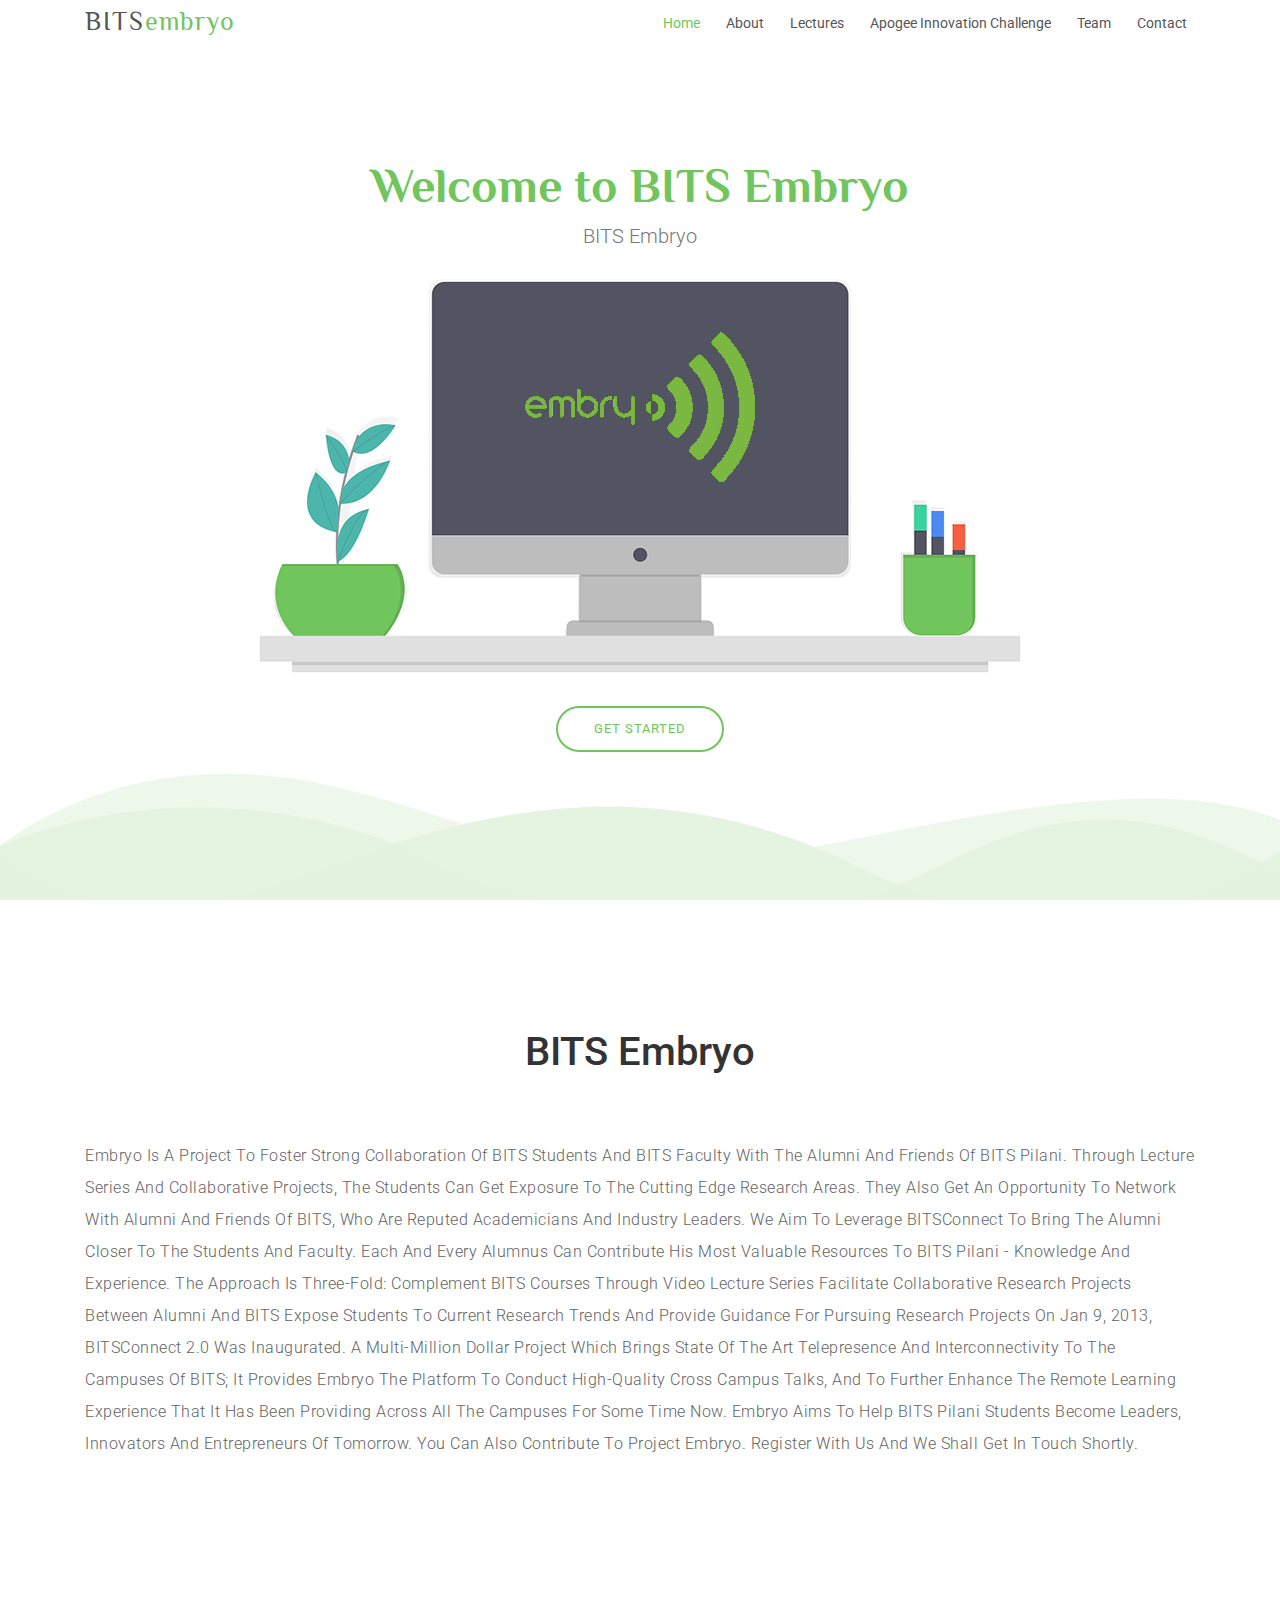
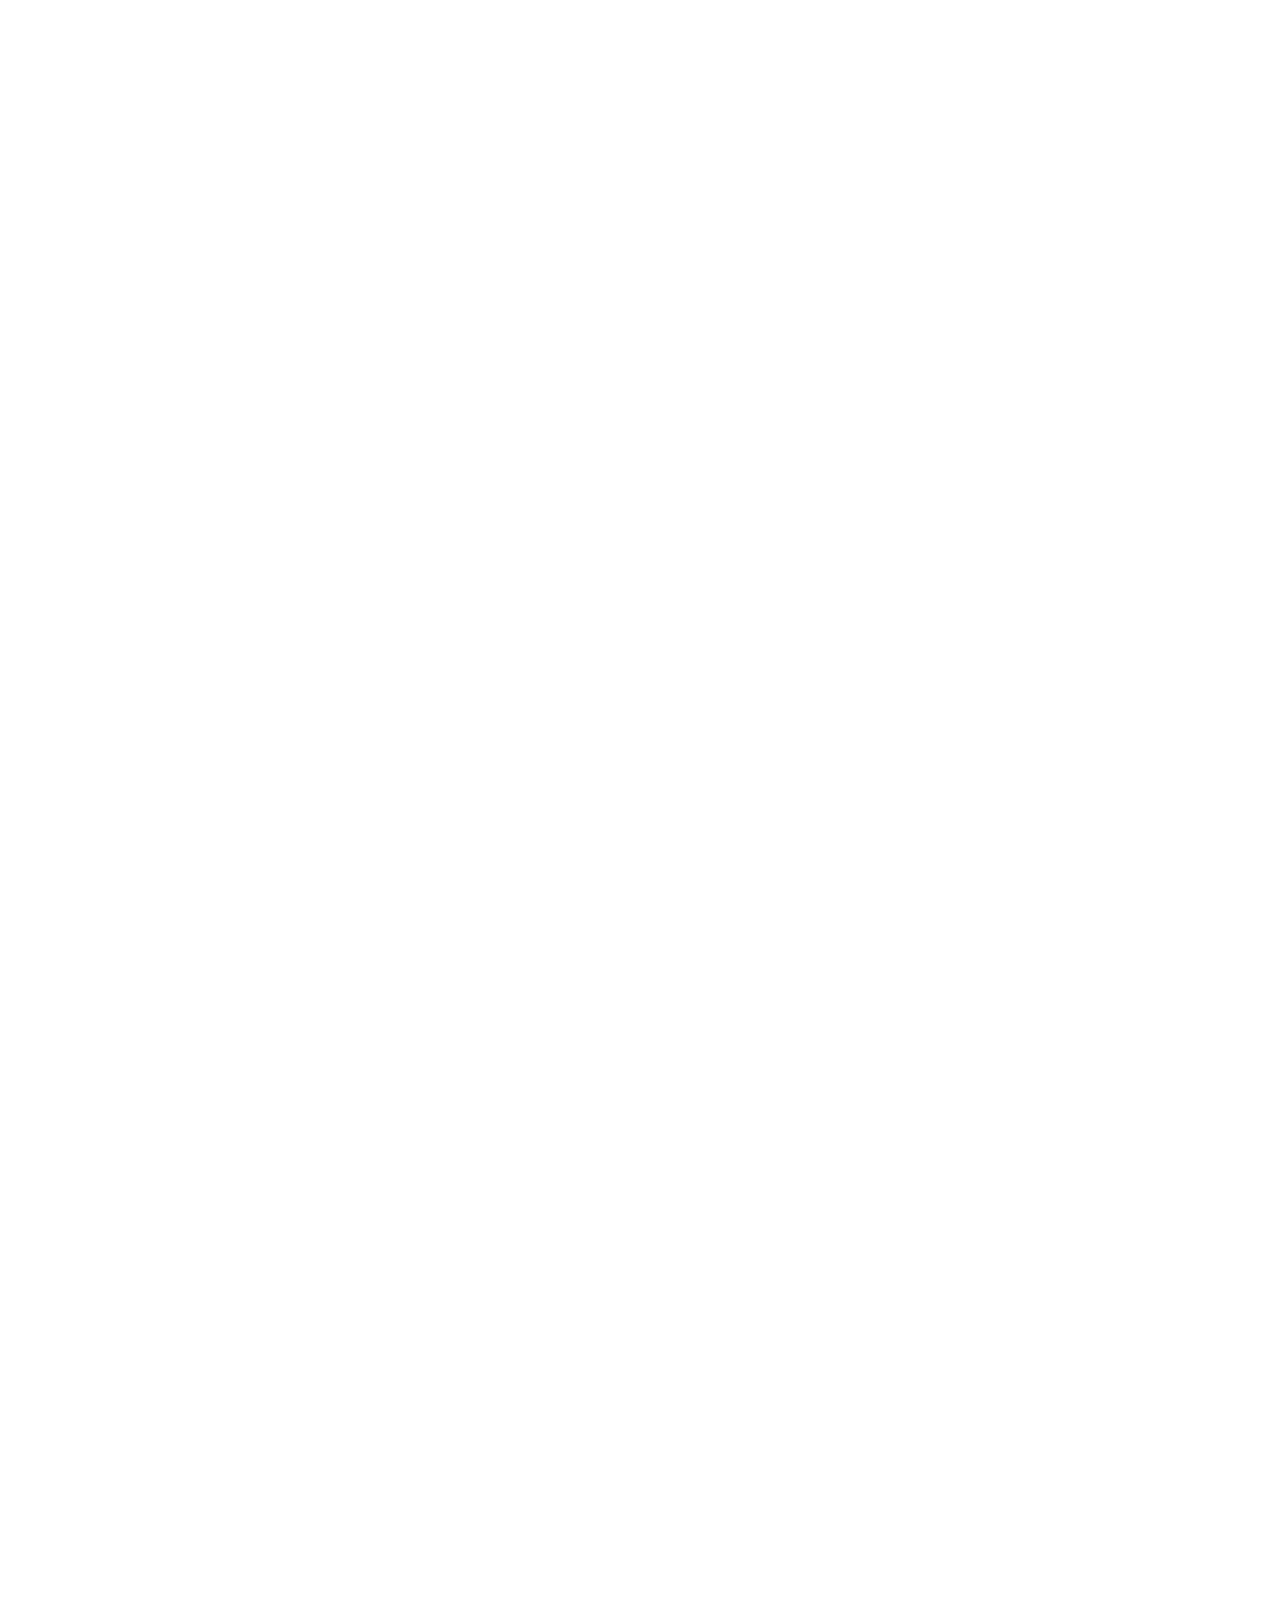
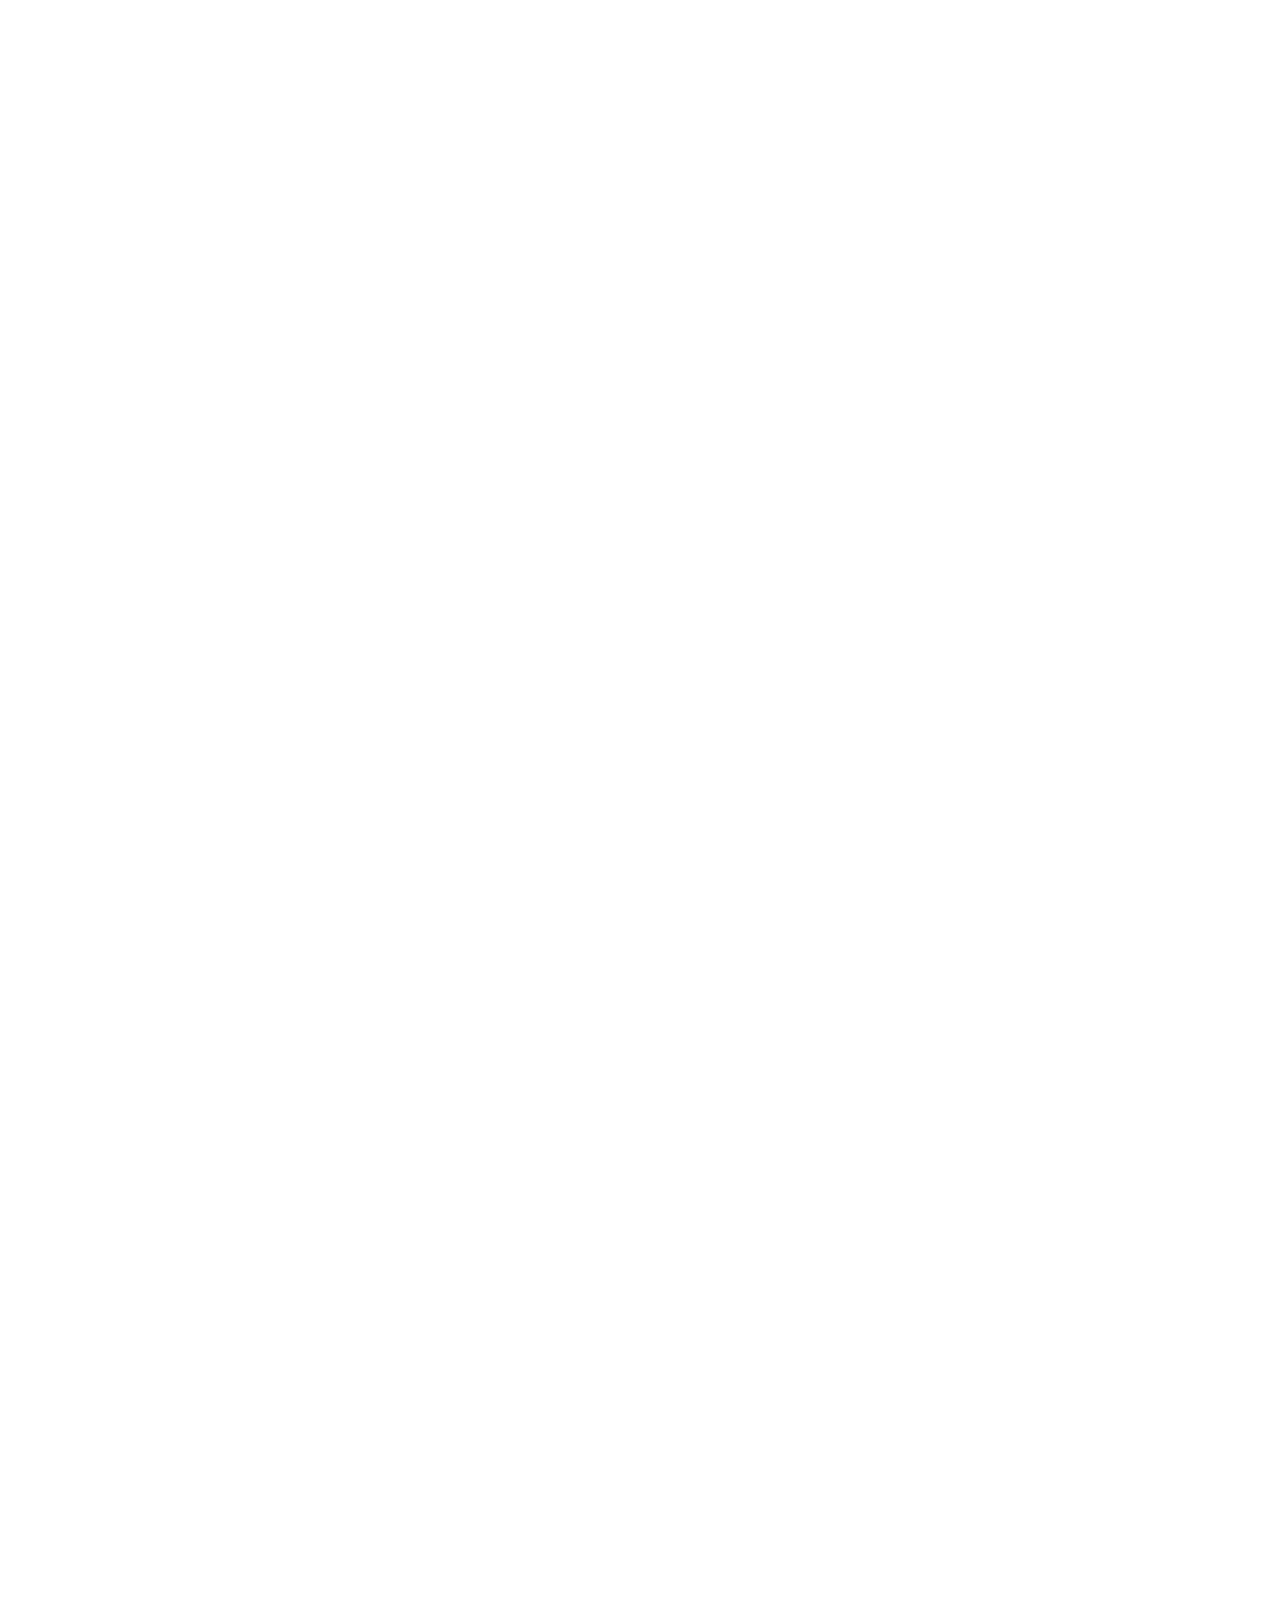
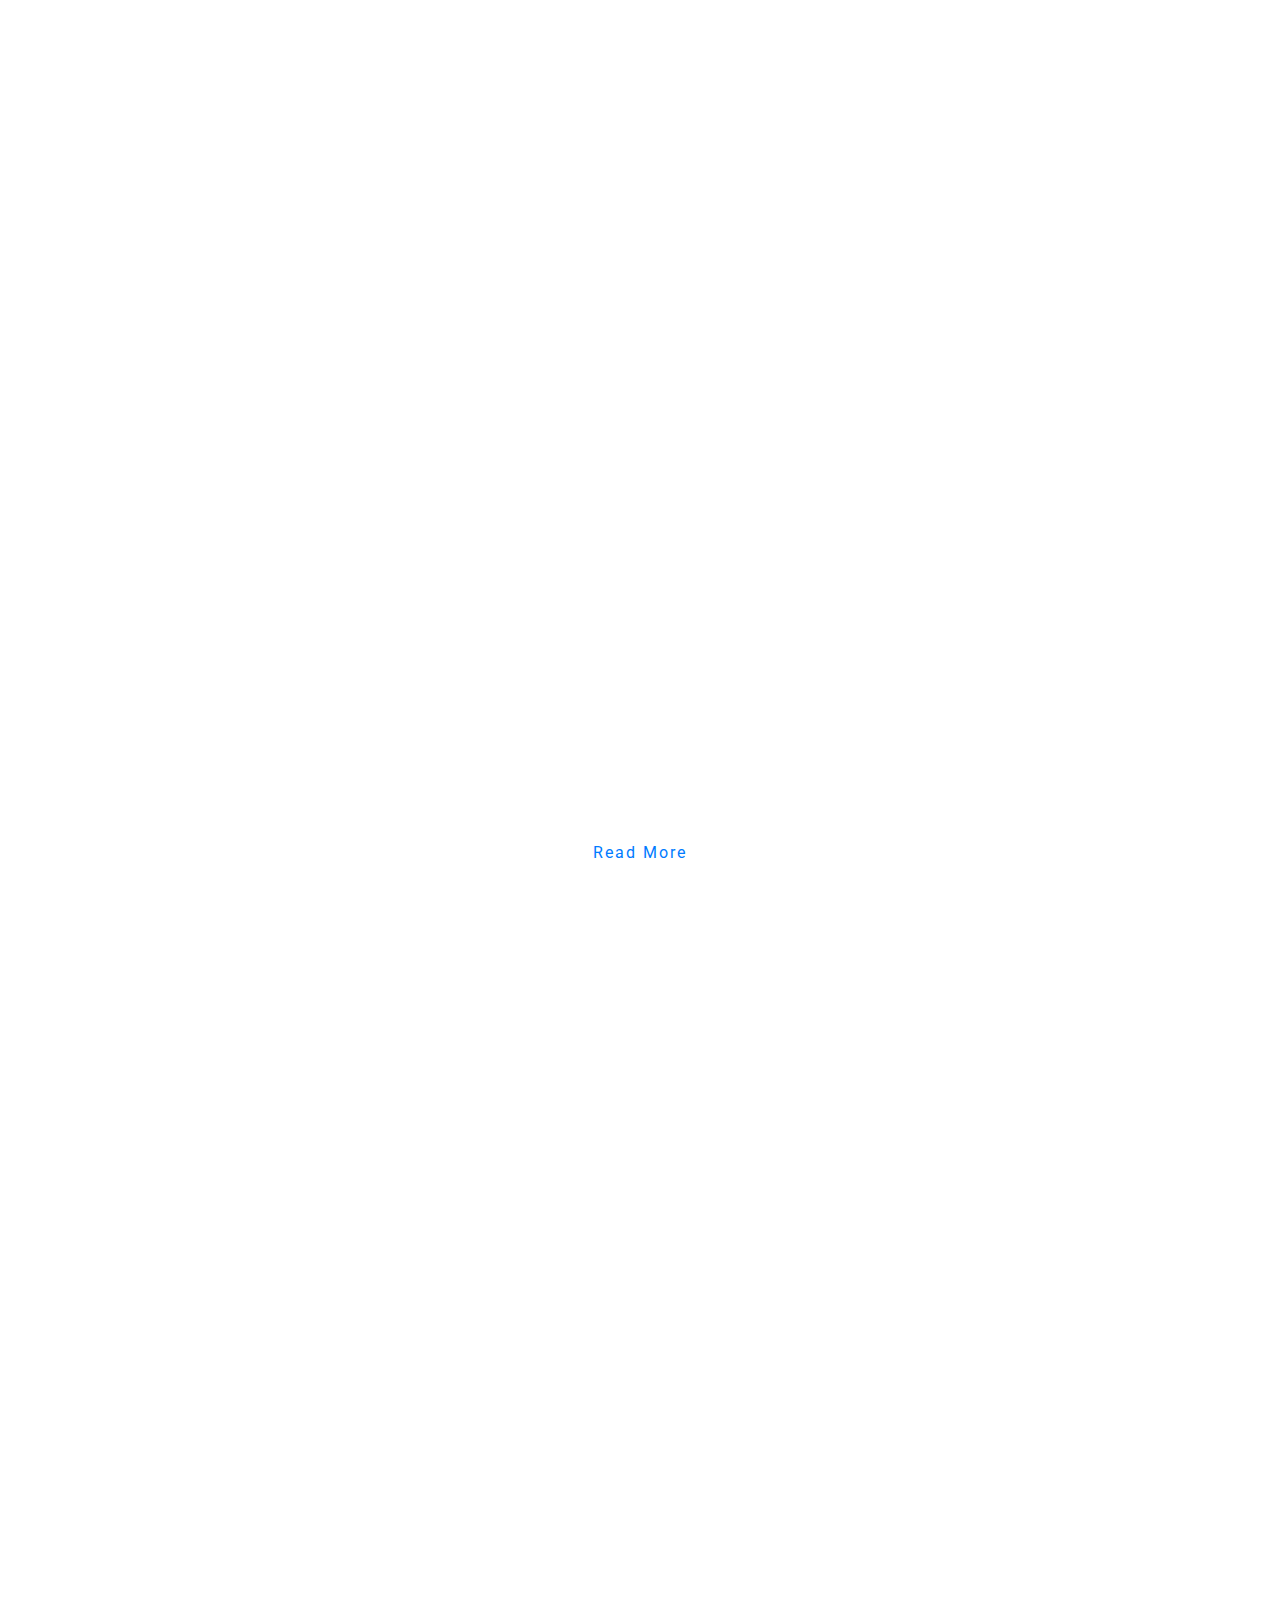
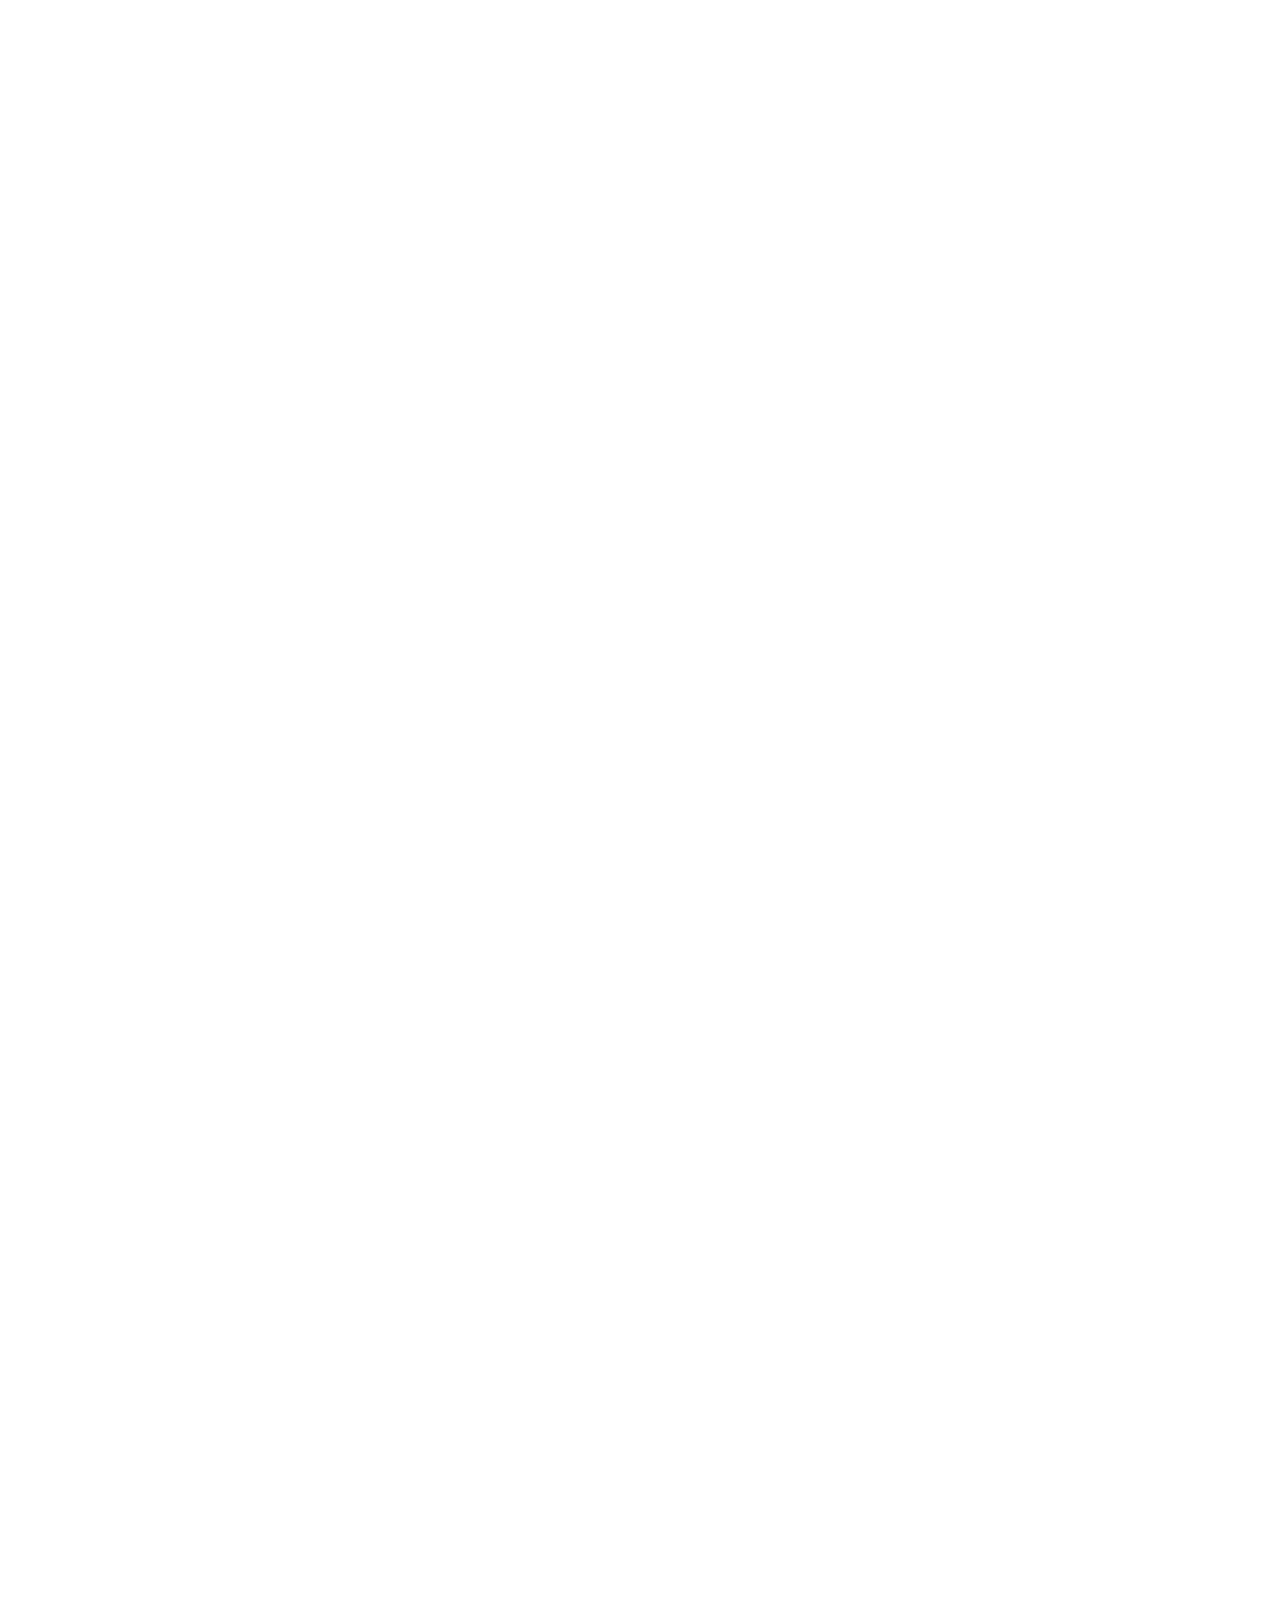
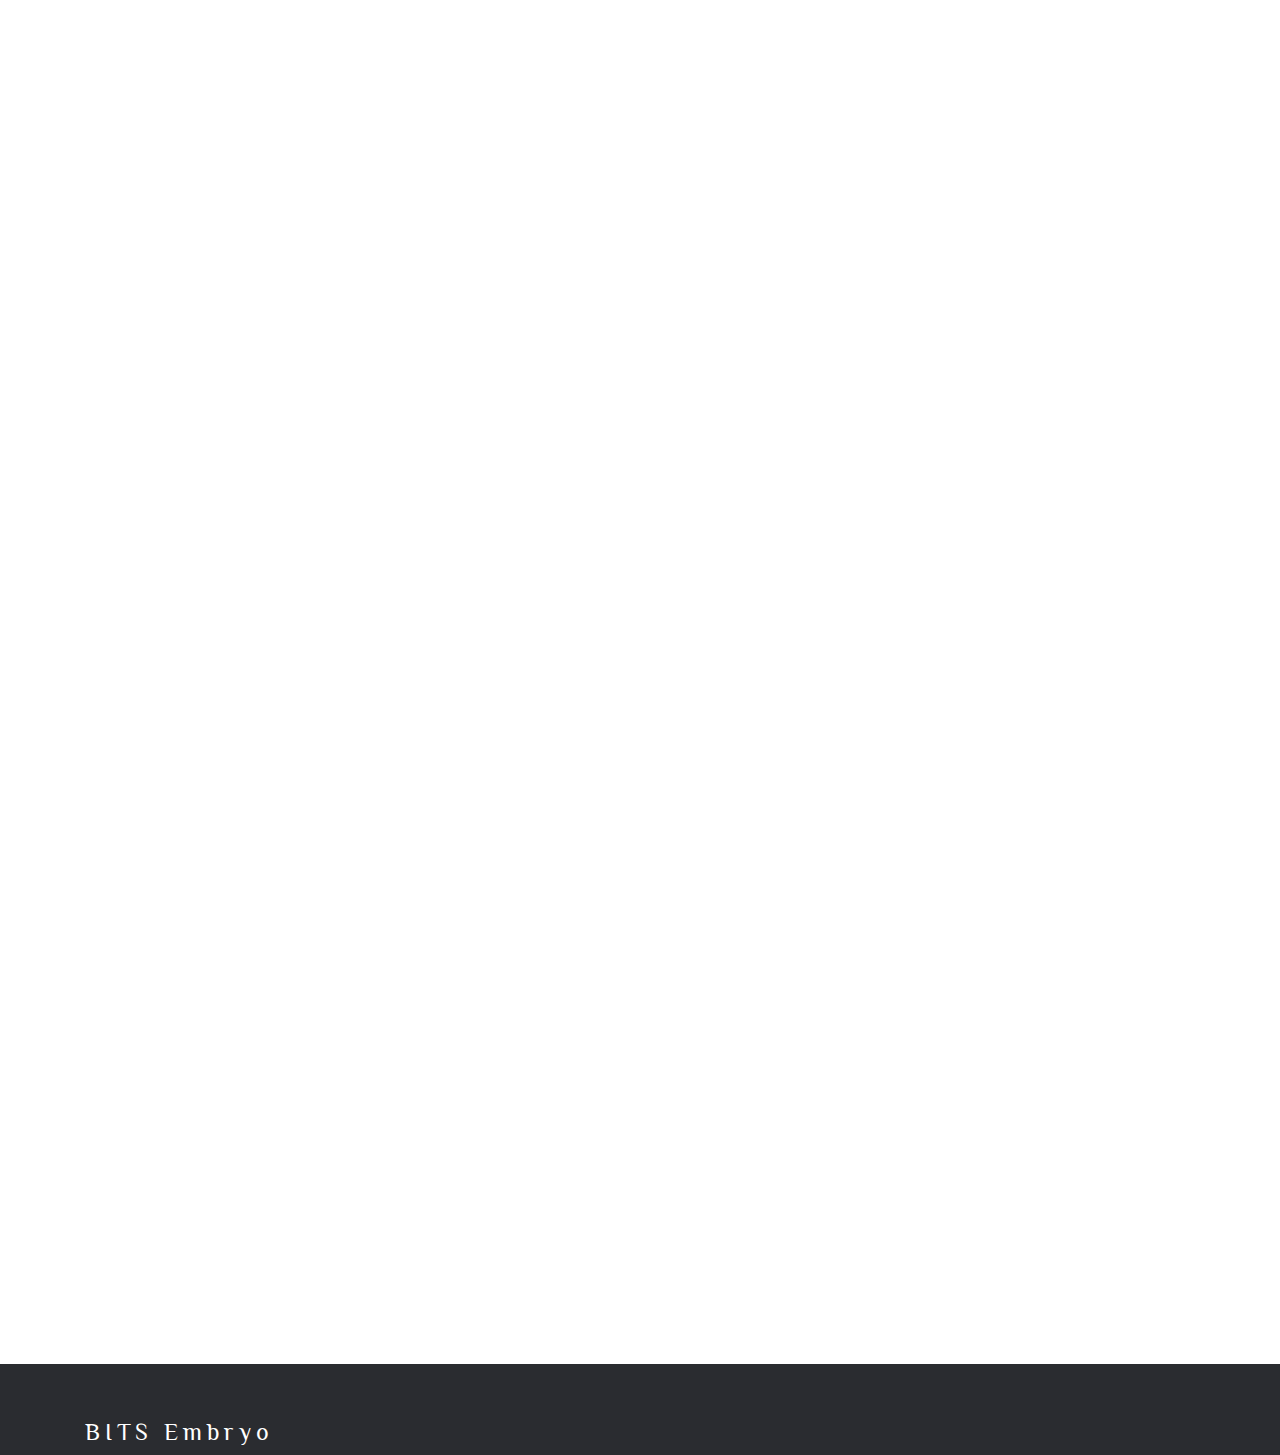
<file: index.html>
<!DOCTYPE html>
<html lang="en">
<head>
  <meta charset="utf-8">
  <title>BITS Embryo</title>
  <meta content="width=device-width, initial-scale=1.0" name="viewport">
  <meta content="" name="keywords">
  <meta content="" name="description">

  <!-- Favicon -->
  <link href="img/favicon.png" rel="icon">
  <link href="img/apple-touch-icon.png" rel="apple-touch-icon">

  <!-- Google Fonts -->
  <link href="https://fonts.googleapis.com/css?family=Open+Sans:300,300i,400,400i,700,700i|Roboto:100,300,400,500,700|Philosopher:400,400i,700,700i" rel="stylesheet">

  <!-- Bootstrap css -->
  <!-- <link rel="stylesheet" href="css/bootstrap.css"> -->
  <link href="lib/bootstrap/css/bootstrap.min.css" rel="stylesheet">

  <!-- Libraries CSS Files -->
  <link href="lib/owlcarousel/assets/owl.carousel.min.css" rel="stylesheet">
  <link href="lib/owlcarousel/assets/owl.theme.default.min.css" rel="stylesheet">
  <link href="lib/font-awesome/css/font-awesome.min.css" rel="stylesheet">
  <link href="lib/animate/animate.min.css" rel="stylesheet">
  <link href="lib/modal-video/css/modal-video.min.css" rel="stylesheet">

  <!-- Main Stylesheet File -->
  <link href="css/style.css" rel="stylesheet">

  
</head>

<body>

  <header id="header" class="header header-hide">
    <div class="container">

      <div id="logo" class="pull-left">
        <h1><a href="#body" class="scrollto">BITS<span>embryo</span></a></h1>
        <!-- Uncomment to use an image logo -->
        <!-- <a href="#body"><img src="img/logo.png" alt="" title="" /></a>-->
      </div>

      <nav id="nav-menu-container">
        <ul class="nav-menu">
          <li class="menu-active"><a href="#hero">Home</a></li>
          <li><a href="#about-us">About</a></li>
          <li><a href="#features">Lectures</a></li>
          <li><a href="#aic">Apogee Innovation Challenge</a></li>
         <!--  <li><a href="#screenshots">Gallery</a></li> -->
          <li><a href="#team">Team</a></li>
      <!--    <li><a href="#pricing">AIC 2020</a></li> -->
         <!-- <li class="menu-has-children"><a href="">Drop Down</a>
            <ul>
              <li><a href="#">Drop Down 1</a></li>
              <li><a href="#">Drop Down 3</a></li>
              <li><a href="#">Drop Down 4</a></li>
              <li><a href="#">Drop Down 5</a></li>
            </ul>
          </li>
          <li><a href="#blog">Blog</a></li>-->
          <li><a href="#contact">Contact</a></li>
        
        </ul>
      </nav><!-- #nav-menu-container -->
    </div>
  </header><!-- #header -->

  <!--==========================
    Hero Section
  ============================-->
  <section id="hero" class="wow fadeIn">
    <div class="hero-container">
      <h1>Welcome to BITS Embryo</h1>
      <h2>BITS Embryo </h2>
      <img src="img/hero-img.png" alt="Hero Imgs">
      <a href="#get-started" class="btn-get-started scrollto">Get Started</a>
      
    </div>
  </section><!-- #hero -->

  <!--==========================
    Get Started Section
  ============================-->
  <section id="get-started" class="padd-section wow fadeInUp">

    <div class="container">
      
        <div class="row justify-content-center">
        <h1><br>BITS Embryo </h1>
        </div>
        <p class="separator"><br /><br>Embryo is a project to foster strong collaboration of BITS students and BITS faculty with the alumni and friends of BITS Pilani.

Through lecture series and collaborative projects, the students can get exposure to the cutting edge research areas. They also get an opportunity to network with Alumni and friends of BITS, who are reputed academicians and industry leaders.

We aim to leverage BITSConnect to bring the alumni closer to the students and faculty. Each and every alumnus can contribute his most valuable resources to BITS Pilani - knowledge and experience.

The approach is three-fold:

Complement BITS courses through video lecture series
Facilitate collaborative research projects between alumni and BITS
Expose students to current research trends and provide guidance for pursuing research projects
On Jan 9, 2013, BITSConnect 2.0 was inaugurated. A multi-million dollar project which brings state of the art telepresence and interconnectivity to the campuses of BITS; it provides Embryo the platform to conduct high-quality cross campus talks, and to further enhance the remote learning experience that it has been providing across all the campuses for some time now.

Embryo aims to help BITS Pilani students become Leaders, Innovators and Entrepreneurs of tomorrow.

You can also contribute to Project Embryo. Register with us and we shall get in touch shortly.<br><br><br></p>

      
    </div>

   

       

     

  </section>

  <!--==========================
    About Us Section
  ============================-->
  <section id="about-us" class="about-us padd-section wow fadeInUp">
     <div class="container">
      
         <div class="row justify-content-center">
        <h1>About Us </h1>
         </div>
        <p class="separator"><br />Embryo is a forum for on-line, live and interactive lectures, run by students and faculties of BITS-Pilani. It was conceived and initiated by a group of 6 BITS Pilani Alumni in the Silicon Valley in 2006 with an aim to transform classroom education.
Since February, 2006, more than 200 lectures have been successfully conducted in areas as wide ranging as Entrepreneurship, Black Holes, Solar Cells, Science of Smell, Naxalism, Rain water harvesting,Storage Networks, PSOCs, Process Control.
In August 2010, Embryo 2.0 was launched. Since then we have conducted a series of lectures. The lecturer works closely with the course faculty and in a few cases, the lecture content is subject to evaluative components. The knowledge of the alumni has thus become an integral part of the BITS curriculum.<br /></p>
         <h4>Vision</h4>
         <p class="separator">Enrich the learning experience at BITS Pilani.</p>
         <h4>Mission</h4>
         <p class="separator">To make the academic and industrial experience of the BITS alumni accessible to on-campus students through lectures, collaborative research projects, and exposure to current research trends around the world.</p>
         <h4>Why Embryo?</h4>
         <p class="separator">Although there is no alternative to 'in person' classroom teaching, any University in the world is limited by its on-campus human resources and available expertise. Often, a lecture or two in the right area by the right person can change the course of one's career. Embryo proposes to free education from the barriers of distance, time and human resources. Leveraging web-based technologies, Embryo acts as a bridge between the knowledge seekers (students), and the potential speakers. Such a powerful method truly realizes the dream of border less classrooms and bottomless learning resources.</p>
         <h4>Available Infrastructure</h4>
         <p class="separator">With the advent of BITS Connect2.0 , we now have state of the art telepresence solutions across all campuses thus making the experience even richer.</p>
         <h4>About BITS Pilani</h4>
         <p class="separator">Birla Institute of Technology and Science (BITS), Pilani is a Leading University in India offering degrees in Engineering, Management, Pharmacy, Sciences, Engineering Technology, Information Systems, General Studies, Finance etc presently at Pilani, Dubai, Goa and Hyderabad campuses. BITS Pilani also offers an array of work integrated learning programmes for HRD of a vast spectrum of Indian corporates.</p>
         <h4>About BITSAA</h4>
         <p class="separator">BITSAA International Inc. is a not-for-profit organization. The primary purpose of BITSAA International is to engage in charitable and educational activities by raising funds for setting up endowments, creating scholarships, rewarding teaching and research and generally promoting the development of resources at Birla Institute of Technology & Science at Pilani. BITSAA International also aims to strengthen the ties, friendship and communications amongst former students, current students, faculty and friends of the Institute. BITSAA International provides a number of channels for people to stay connected with each other and the Birla Institute of Technology & Science.</p>
         

      
    </div>
  </section> 
  <!--==========================
    Lectures Section
  ============================-->


   <section id="features" class="padd-section text-center wow fadeInUp">

    <div class="container">
      <div class="section-title text-center">
        <h2>Upcoming Lectures</h2>
     <!--   <p class="separator">Integer cursus bibendum augue ac cursus .</p> -->
      </div>
    </div>
  </div>
</div>
<div class="container">
 <div class="section-title text-center">
   <h2>Previous Lectures</h2>
<!--   <p class="separator">Integer cursus bibendum augue ac cursus .</p> -->
 </div>
</div>
    <div class="container">
      <div class="row">

        
          
            <div class="col-md-6 col-lg-3">
          <div class="feature-block">
            <img src="img/lec/rjea.jpg" alt="img" class="img-fluid">
            <h4>Environment and Sustainability <br> <br>Rhea Mazumdar Singhal</h4>
            <p>6 June, 2021</p>
          </div>
        </div>

        <div class="col-md-6 col-lg-3">
          <div class="feature-block">
            <img src="img/lec/jayanth.jpg" alt="img" class="img-fluid">
            <h4>Wildlife Photography<br> <br> Jayanth Sharma</h4>
            <p>4 June, 2021</p>
          </div>
        </div>

        <div class="col-md-6 col-lg-3">
          <div class="feature-block">
            <img src="img/lec/varun.png" alt="img" class="img-fluid">
            <h4>GRE Panel Discussion<br> <br> Varun Nayak</h4>
            <p>3 April, 2021
            </p>
          </div>
        </div>
        <div class="col-md-6 col-lg-3">
          <div class="feature-block">
            <img src="img/lec/abhi.jpg" alt="img" class="img-fluid">
            <h4>GRE Panel Discussion<br> <br> Abhijith Asok</h4>
            <p>3 April, 2021
            </p>
          </div>
        </div>
        <div class="col-md-6 col-lg-3">
          <div class="feature-block">
            <img src="img/lec/anjali.jpg" alt="img" class="img-fluid">
            <h4>GRE Panel Discussion<br> <br> Anjali
              Maheshwari</h4>
            <p>3 April, 2021
            </p>
          </div>
        </div>
        <div class="col-md-6 col-lg-3">
          <div class="feature-block">
            <img src="img/lec/sakshi.jpg" alt="img" class="img-fluid">
            <h4>GRE Panel Discussion<br> <br> Sakshi Agarwal
            </h4>
            <p>3 April, 2021
            </p>
          </div>
        </div>

        <div class="col-md-6 col-lg-3">
          <div class="feature-block">
            <img src="img/lec/ritika.jpg" alt="img" class="img-fluid">
            <h4>Career in Finance <br> <br> Ritika Karnani</h4>
            <p>21 March, 2021</p>
          </div>
        </div>

        <div class="col-md-6 col-lg-3">
          <div class="feature-block">
            <img src="img/lec/kate.jpg" alt="img" class="img-fluid">
            <h4>Life Outside Earth <br><br> Kate Adamala</h4>
            <p>13 February, 2021</p>
          </div>
        </div>

        <div class="col-md-6 col-lg-3">
          <div class="feature-block">
            <img src="img/lec/anirudh.jpg" alt="img" class="img-fluid">
            <h4>Venture Capitalist<br><br>Anirudh Damani</h4>
            <p>6 February,2021
            </p>
          </div>
        </div>

        <div class="col-md-6 col-lg-3">
          <div class="feature-block">
            <img src="img/lec/sp.jpg" alt="img" class="img-fluid">
            <h4>Being BITSian In Retrospect<br><br>Dr.S.P. Kothari</h4>
            <p>30 January, 2021
            </p>
          </div>
        </div>

       <div class="col-md-6 col-lg-3">
          <div class="feature-block">
            <img src="img/lec/pradeep.png" alt="img" class="img-fluid">
            <h4>Being BITSian In Retrospect<br><br>Pradeep Kashyap</h4>
            <p>6 August, 2020
            </p>
          </div>
        </div> 
        
           <div class="col-md-6 col-lg-3">
          <div class="feature-block">
            <img src="img/lec/siva.jpg" alt="img" class="img-fluid">
            <h4>Film Writing<br><br>Siva Ananth</h4>
            <p>2 August, 2020</p>
          </div>
        </div> 
          
             <div class="col-md-6 col-lg-3">
          <div class="feature-block">
            <img src="img/lec/qiang.jpg" alt="img" class="img-fluid">
            <h4>Computational Biology and Chemistry<br><br>Prof. Qiang Cui</h4>
            <p>23 July, 2020</p>
          </div>
        </div> 
        <div class="col-md-6 col-lg-3">
          <div class="feature-block">
            <img src="img/lec/gene.jpg" alt="img" class="img-fluid">
            <h4>Cyber Security<br><br>Gene Spafford</h4>
            <p>23 July, 2020</p>
          </div>
        </div> 
        <div class="col-md-6 col-lg-3">
          <div class="feature-block">
            <img src="img/lec/david.jpg" alt="img" class="img-fluid">
            <h4> Crypto Currency<br><br>Prof.David Yermack</h4>
            <p>12 July, 2020
            </p>
          </div>
        </div> 
        <div class="col-md-6 col-lg-3">
          <div class="feature-block">
            <img src="img/lec/sahaj.jpg" alt="img" class="img-fluid">
            <h4>GMAT Preparation and Applications
              <br><br>Sahaj Dasot</h4>
            <p>27 June, 2020</p>
          </div>
        </div> 
        <div class="col-md-6 col-lg-3">
          <div class="feature-block">
            <img src="img/lec/anura.jpg" alt="img" class="img-fluid">
            <h4>UPSC Preparation
              <br><br>Anuraj Jain</h4>
            <p>14 June, 2020</p>
          </div>
        </div> 
        <div class="col-md-6 col-lg-3">
          <div class="feature-block">
            <img src="img/lec/goela.jpg" alt="img" class="img-fluid">
            <h4>Stock Markets
              <br><br>Aditya and Harsh Goela</h4>
            <p>8 June,2020</p>
          </div>
        </div> 
        <div class="col-md-6 col-lg-3">
          <div class="feature-block">
            <img src="img/lec/subra.jpg" alt="img" class="img-fluid">
            <h4>Publishing Research Papers and Entrepreneurship<br><br>Mr. Subrahmanyam Pulipaka</h4>
            <p>3 June, 2020</p>
          </div>
        </div> 
        
  
      

    
  </section>
  <div style="text-align:center">
<a href="inner-page.html" class="btn-get-started scrollto">Read More</a></div>

 

  <!--==========================
    AIC Section
  ============================-->
  <section id="aic" class="aic padd-section wow fadeInUp">
    <div class="container">
     
        
        <h4>APOGEE</h4>
       <p class="separator">APOGEE, the ISO 9001:2008 certified technical fest of BITS, Pilani is a large scale event that has attracted connoissuers of engineering and technology over the years. It represents the zenith of science and engineering in a landscape of future vissionaries and scientists.

        <br /></p>
        <h4>APOGEE Innovation Challenge
        </h4>
        <p class="separator">Apogee Innovation Challenge is a kernel event of Apogee, which provides a platform for students from different colleges of the country to work on the real life problem statements posed by companies. But how does it work?
          
          <ul>
            <li>Problem statement released by companies</li>
            <li>Students form teams of 1 to 3 members</li>
            <li>Teams select problem statements and start working on it. They have to submit the solution before the specified deadline</li>
              <li>Judges from companies select top 5 teams</li>
                <li>Winners are usually rewarded in terms of cash prizes, internships or goodies</li>

            
          </ul>
        </p>
        <h4>Why participate?</h4>
        <p class="separator">A company can largely benifit from participating in AIC in the following ways:
          
          <ul>
            <li>By associating with Apogee Innovation Challenge, the company becomes an event partner of Apogee and would be publicised on the Apogee website and Facebook Page.</li>
            <li>The company can use the ingenuinity of some of the brightest young minds of the country to get a pool of innovative approaches for solving a particular problem.</li>
            <li>Being one of the major events of Apogee and a unique concept, this event would get wide media coverages from leading media sources in India.</li>
              

            
          </ul>
        </p>
        
        

     
   </div>
 </section> 
 <!--==========================
    Gallery Section
 
  <section id="screenshots" class="padd-section text-center wow fadeInUp">

    <div class="container">
      <div class="section-title text-center">
        <h2>Gallery</h2>
        
      </div>
    </div>

    <div class="container">
      <div class="owl-carousel owl-theme">

        <div><img src="img/screen/1.jpg" alt="img"></div>
        <div><img src="img/screen/2.jpg" alt="img"></div>
        <div><img src="img/screen/3.jpg" alt="img"></div>
        <div><img src="img/screen/4.jpg" alt="img"></div>
        <div><img src="img/screen/5.jpg" alt="img"></div>
        <div><img src="img/screen/6.jpg" alt="img"></div>
        <div><img src="img/screen/7.jpg" alt="img"></div>
        <div><img src="img/screen/8.jpg" alt="img"></div>
        <div><img src="img/screen/9.jpg" alt="img"></div>

      </div>
    </div>

  </section> ============================-->
  <!--==========================
    Video Section
  ============================

  <section id="video" class="text-center wow fadeInUp">
    <div class="overlay">
      <div class="container-fluid container-full">

        <div class="row">
          <a href="#" class="js-modal-btn play-btn" data-video-id="s22ViV7tBKE"></a>
        </div>

      </div>
    </div>
  </section>-->

  <!--==========================
    Team Section
  ============================-->
  <section id="team" class="padd-section text-center wow fadeInUp">

    <div class="container">
      <div class="section-title text-center">

        <h2>Professor in Charge</h2>
        

      </div>
    </div>
    <div class="container">
      <div class="row">
&nbsp;&nbsp;&nbsp;&nbsp;&nbsp;&nbsp;&nbsp;&nbsp;&nbsp;&nbsp;&nbsp;&nbsp;&nbsp;&nbsp;&nbsp;&nbsp;&nbsp;&nbsp;&nbsp;&nbsp;&nbsp;&nbsp;&nbsp;&nbsp;&nbsp;&nbsp;&nbsp;&nbsp;&nbsp;&nbsp;&nbsp;&nbsp;&nbsp;&nbsp;&nbsp;&nbsp;&nbsp;&nbsp;&nbsp;&nbsp;&nbsp;&nbsp;&nbsp;&nbsp;&nbsp;&nbsp;&nbsp;&nbsp;&nbsp;&nbsp;&nbsp;&nbsp;&nbsp;&nbsp;&nbsp;&nbsp;&nbsp;&nbsp;&nbsp;&nbsp;&nbsp;&nbsp;&nbsp;&nbsp;&nbsp;&nbsp;&nbsp;&nbsp;&nbsp;&nbsp;&nbsp;&nbsp;&nbsp;&nbsp;&nbsp;&nbsp;&nbsp;&nbsp;&nbsp;&nbsp;&nbsp;&nbsp;&nbsp;&nbsp;&nbsp;&nbsp;&nbsp;&nbsp;&nbsp;&nbsp;&nbsp;&nbsp;&nbsp;&nbsp;&nbsp;&nbsp;&nbsp;&nbsp;
        <div class="col-md-6 col-md-4 col-lg-3">
          <div class="team-block bottom">
            <img src="img/team/prof.jpeg" class="img-responsive" alt="img">
            <div class="team-content">
              <ul class="list-unstyled">
                <li><a href="https://www.linkedin.com/in/rishikesh-vaidya-8a61344a/"><i class="fa fa-linkedin"></i></a></li>
              </ul>
              
              <h4>Dr. Rishikesh Vaidya</h4>
            </div>
          </div>
        </div>
        </div></div>

    <div class="container">
      <div class="section-title text-center">
<br><br>
        <h2>Student Team</h2>
        

      </div>
    </div>

    <div class="container">
      <div class="row">

        <div class="col-md-6 col-md-4 col-lg-3">
          <div class="team-block bottom">
            <img src="img/team/kshi.jpg" class="img-responsive" alt="img">
            <div class="team-content">
              <ul class="list-unstyled">
                <li><a href="https://www.linkedin.com/in/kshitij-banka-2389b3196/"><i class="fa fa-linkedin"></i></a></li>
              </ul>
              <span>President</span>
              <h4>Kshitij Banka</h4>
            </div>
          </div>
        </div>
        <div class="col-md-6 col-md-4 col-lg-3">
          <div class="team-block bottom">
            <img src="img/team/shivi.jpg" class="img-responsive" alt="img">
            <div class="team-content">
              <ul class="list-unstyled">
                <li><a href="https://www.linkedin.com/in/shivi-mittal-487ba3195/"><i class="fa fa-linkedin"></i></a></li>
              </ul>
              <span>Secretary</span>
              <h4>Shvi Mittal</h4>
            </div>
          </div>
        </div>
        <div class="col-md-6 col-md-4 col-lg-3">
          <div class="team-block bottom">
            <img src="img/team/adi.jpg" class="img-responsive" alt="img">
            <div class="team-content">
              <ul class="list-unstyled">
                <li><a href="https://www.linkedin.com/in/aditya-naidu-35b001195/"><i class="fa fa-linkedin"></i></a></li>
              </ul>
              <span>Web Development Team Lead</span>
              <h4>Aditya Naidu</h4>
            </div>
          </div>
        </div>
        <div class="col-md-6 col-md-4 col-lg-3">
          <div class="team-block bottom">
            <img src="img/team/Mehta.jpg" class="img-responsive" alt="img">
            <div class="team-content">
              <ul class="list-unstyled">
                <li><a href="https://www.linkedin.com/in/dhruv-mehta-2001/"><i class="fa fa-linkedin"></i></a></li>
              </ul>
              <span>Publicity Team Lead</span>
              <h4>Dhruv Mehta</h4>
            </div>
          </div>
        </div>
        </div>
        </div></div><br>
        <div class="container">
          <div class="row">
        <div class="col-md-6 col-md-4 col-lg-3">
          <div class="team-block bottom">
            <img src="img/team/dag.jpg" class="img-responsive" alt="img">
            <div class="team-content">
              <ul class="list-unstyled">
                <li><a href="https://www.linkedin.com/in/parth-daga-924000195/?originalSubdomain=in"><i class="fa fa-linkedin"></i></a></li>
              </ul>
              <span>Tech Team Lead , APOGEE Coordinator</span>
              <h4>Parth Daga</h4>
            </div>
          </div>
        </div>
        <div class="col-md-6 col-md-4 col-lg-3">
          <div class="team-block bottom">
            <img src="img/team/apoo.jpg" class="img-responsive" alt="img">
            <div class="team-content">
              <ul class="list-unstyled">
                <li><a href="https://www.linkedin.com/in/apoorva-ojha-570321147/"><i class="fa fa-linkedin"></i></a></li>
              </ul>
              <span>Editorial Team Lead</span>
              <h4>Apoorva Ojha</h4>
            </div>
          </div>
        </div>
        <div class="col-md-6 col-md-4 col-lg-3">
          <div class="team-block bottom">
            <img src="img/team/kshig.jpg" class="img-responsive" alt="img">
            <div class="team-content">
              <ul class="list-unstyled">
                <li><a href="https://www.linkedin.com/in/kshitij-gupta-43409a192/?originalSubdomain=in"><i class="fa fa-linkedin"></i></a></li>
              </ul>
              <span>Community Lead</span>
              <h4>Kshitij Gupta</h4>
            </div>
          </div>
        </div>
        <div class="col-md-6 col-md-4 col-lg-3">
          <div class="team-block bottom">
            <img src="img/team/vasu.jpg" class="img-responsive" alt="img">
            <div class="team-content">
              <ul class="list-unstyled">
                <li><a href="https://www.linkedin.com/in/vasu-khandelwal-04b5861a1/?originalSubdomain=in"><i class="fa fa-linkedin"></i></a></li>
              </ul>
              <span>APOGEE Joint Coordinator</span>
              <h4>Vasu Khandelwal</h4>
            </div>
          </div>
        </div>
      </div></div><br>
      <div class="container">
        <div class="row">
          &nbsp;&nbsp;&nbsp;&nbsp;&nbsp;&nbsp;&nbsp;&nbsp;&nbsp;&nbsp;&nbsp;&nbsp;&nbsp;&nbsp;&nbsp;&nbsp;&nbsp;&nbsp;&nbsp;&nbsp;&nbsp;&nbsp;&nbsp;&nbsp;&nbsp;&nbsp;&nbsp;&nbsp;&nbsp;&nbsp;
        <div class="col-md-6 col-md-4 col-lg-3">
          <div class="team-block bottom">
            <img src="img/team/abhi.jpg" class="img-responsive" alt="img">
            <div class="team-content">
              <ul class="list-unstyled">
                <li><a href="https://www.linkedin.com/in/abhishek-sharma-851537190/?originalSubdomain=in"><i class="fa fa-linkedin"></i></a></li>
              </ul>
              <span>Executive Coordinator</span>
              <h4>Abhishek Sharma</h4>
            </div>
          </div>
        </div>
        <div class="col-md-6 col-md-4 col-lg-3">
          <div class="team-block bottom">
            <img src="img/team/ame.jpeg" class="img-responsive" alt="img">
            <div class="team-content">
              <ul class="list-unstyled">
                <li><a href="https://www.linkedin.com/in/amey-agarwal-23bba4195/?originalSubdomain=in"><i class="fa fa-linkedin"></i></a></li>
              </ul>
              <span>OASIS Coordinator, BOSM Joint Coordinator</span>
              <h4>Amey Agrawal</h4>
            </div>
          </div>
        </div>
        <div class="col-md-6 col-md-4 col-lg-3">
          <div class="team-block bottom">
            <img src="img/team/shubham.jpg" class="img-responsive" alt="img">
            <div class="team-content">
              <ul class="list-unstyled">
                <li><a href="https://www.linkedin.com/in/subham-patel-5800b61a1/?originalSubdomain=in"><i class="fa fa-linkedin"></i></a></li>
              </ul>
              <span>BOSM Coordinator, OASIS Joint Coordinator</span>
              <h4>Shubham Patel</h4>
            </div>
          </div>
        </div>

       

      </div>
    </div>
  </section>


  <!--==========================
    Testimonials Section
  ============================-->

  <section id="testimonials" class="padd-section text-center wow fadeInUp">
    <div class="container">
      <div class="row justify-content-center">

        <div class="col-md-8">

          <div class="testimonials-content">
            <div id="carousel-example-generic" class="carousel slide" data-ride="carousel">

              <div class="carousel-inner" role="listbox">

                <div class="carousel-item  active">
                  <div class="top-top">

                    <h2>Testimonials</h2>
                    <p>It was a wonderful and engaging experience thanks to team Embryo </p>
                    <h4>Imtiaz Ali</h4>

                  </div>
                </div>

                <div class="carousel-item ">
                  <div class="top-top">

                    <h2>Quotes</h2>
                    <p>Thank you for all your hospitality and making it so memorable. You guys are awesome and your campus is beautiful. Wish you all the very best and i'm sure you're going to rock the world because "HALLA TO HOGA HI!!!"</p>
                    <h4>Tania Sachdev</h4>

                  </div>
                </div>

                

              </div>

              <div class="btm-btm">

                <ul class="list-unstyled carousel-indicators">
                  <li data-target="#carousel-example-generic" data-slide-to="0" class="active"></li>
                  <li data-target="#carousel-example-generic" data-slide-to="1"></li>
                  <li data-target="#carousel-example-generic" data-slide-to="2"></li>
                </ul>

              </div>

            </div>
          </div>
        </div>

      </div>
    </div>
  </section>

  

  <!--==========================
    Blog Section
  ============================
  <section id="blog" class="padd-section wow fadeInUp">

    <div class="container">
      <div class="section-title text-center">

        <h2>Latest posts</h2>
        <p class="separator">Integer cursus bibendum augue ac cursus .</p>

      </div>
    </div>

    <div class="container">
      <div class="row">

        <div class="col-md-6 col-lg-4">
          <div class="block-blog text-left">
            <a href="#"><img src="img/blog/blog-image-1.jpg" alt="img"></a>
            <div class="content-blog">
              <h4><a href="#">Integer cursus bibendum augue ac cursus</a></h4>
              <span>05, jun 2020</span>
              <a class="pull-right readmore" href="#">read more</a>
            </div>
          </div>
        </div>

        <div class="col-md-6 col-lg-4">
          <div class="block-blog text-left">
            <a href="#"><img src="img/blog/blog-image-2.jpg" class="img-responsive" alt="img"></a>
            <div class="content-blog">
              <h4><a href="#">Integer cursus bibendum augue ac cursus</a></h4>
              <span>05, jun 2020</span>
              <a class="pull-right readmore" href="#">read more</a>
            </div>
          </div>
        </div>

        <div class="col-md-6 col-lg-4">
          <div class="block-blog text-left">
            <a href="#"><img src="img/blog/blog-image-3.jpg" class="img-responsive" alt="img"></a>
            <div class="content-blog">
              <h4><a href="#">Integer cursus bibendum augue ac cursus</a></h4>
              <span>05, jun 2020</span>
              <a class="pull-right readmore" href="#">read more</a>
            </div>
          </div>
        </div>

      </div>
    </div>
  </section>-->

  <!--==========================
    Newsletter Section
  ============================-->
  <section id="newsletter" class="newsletter text-center wow fadeInUp">
    <div class="overlay padd-section">
      <div class="container">

       
<br><br><br><br><br><br><br><br>
          


      </div>
    </div>
  </section>
    


  <!--==========================
    Contact Section
  ============================-->
  <section id="contact" class="padd-section wow fadeInUp">

    <div class="container">
      <div class="section-title text-center">
        <h2>Contact Us</h2>
        
      </div>
    </div>

    <div class="container">
      <div class="row justify-content-center">

        <div class="col-lg-3 col-md-4">

          <div class="info">
            <div>
              <i class="fa fa-map-marker"></i>
              <p>BITS Pilani<br>Pilani,Rajasthan 333031</p>
            </div>

            <div class="email">
              <i class="fa fa-envelope"></i>
              <p>f20190124@pilani.bits-pilani.ac.in</p>
            </div>

            <div>
              <i class="fa fa-phone"></i>
              <p>+91 87088 58541</p>
            </div>
          </div>

          <div class="social-links"style="text-align:center">
            
            <a href="https://www.facebook.com/EmbryoClub/" class="facebook"><i class="fa fa-facebook"></i></a>
            <a href="https://www.instagram.com/bitsembryo/?hl=en" class="instagram"><i class="fa fa-instagram"></i></a>
            
            <a href="https://www.linkedin.com/company/embryo-bits/?originalSubdomain=in" class="linkedin"><i class="fa fa-linkedin"></i></a>
          </div>

        </div>

       <!-- <div class="col-lg-5 col-md-8">
          <div class="form">
            <div id="sendmessage">Your message has been sent. Thank you!</div>
            <div id="errormessage"></div>
            <form action="" method="post" role="form" class="contactForm">
              <div class="form-group">
                <input type="text" name="name" class="form-control" id="name" placeholder="Your Name" data-rule="minlen:4" data-msg="Please enter at least 4 chars" />
                <div class="validation"></div>
              </div>
              <div class="form-group">
                <input type="email" class="form-control" name="email" id="email" placeholder="Your Email" data-rule="email" data-msg="Please enter a valid email" />
                <div class="validation"></div>
              </div>
              <div class="form-group">
                <input type="text" class="form-control" name="subject" id="subject" placeholder="Subject" data-rule="minlen:4" data-msg="Please enter at least 8 chars of subject" />
                <div class="validation"></div>
              </div>
              <div class="form-group">
                <textarea class="form-control" name="message" rows="5" data-rule="required" data-msg="Please write something for us" placeholder="Message"></textarea>
                <div class="validation"></div>
              </div>
              <div class="text-center"><button type="submit">Send Message</button></div>
            </form>
          </div>
        </div>
      </div>
    </div>-->
  </section><!-- #contact -->
    
 


  <!--==========================
    Footer
  ============================-->
  <footer class="footer">
    <div class="container">
      <div class="row">

        <div class="col-md-12 col-lg-4">
          <div class="footer-logo">

            <a class="navbar-brand" href="#">BITS Embryo</a>
            

          </div>
        </div>

  

    

  </footer>



  <a href="#" class="back-to-top"><i class="fa fa-chevron-up"></i></a>

  <!-- JavaScript Libraries -->
  <script src="lib/jquery/jquery.min.js"></script>
  <script src="lib/jquery/jquery-migrate.min.js"></script>
  <script src="lib/bootstrap/js/bootstrap.bundle.min.js"></script>
  <script src="lib/superfish/hoverIntent.js"></script>
  <script src="lib/superfish/superfish.min.js"></script>
  <script src="lib/easing/easing.min.js"></script>
  <script src="lib/modal-video/js/modal-video.js"></script>
  <script src="lib/owlcarousel/owl.carousel.min.js"></script>
  <script src="lib/wow/wow.min.js"></script>
  <!-- Contact Form JavaScript File -->
  <script src="contactform/contactform.js"></script>

  <!-- Template Main Javascript File -->
  <script src="js/main.js"></script>

</body>
</html>
</file>
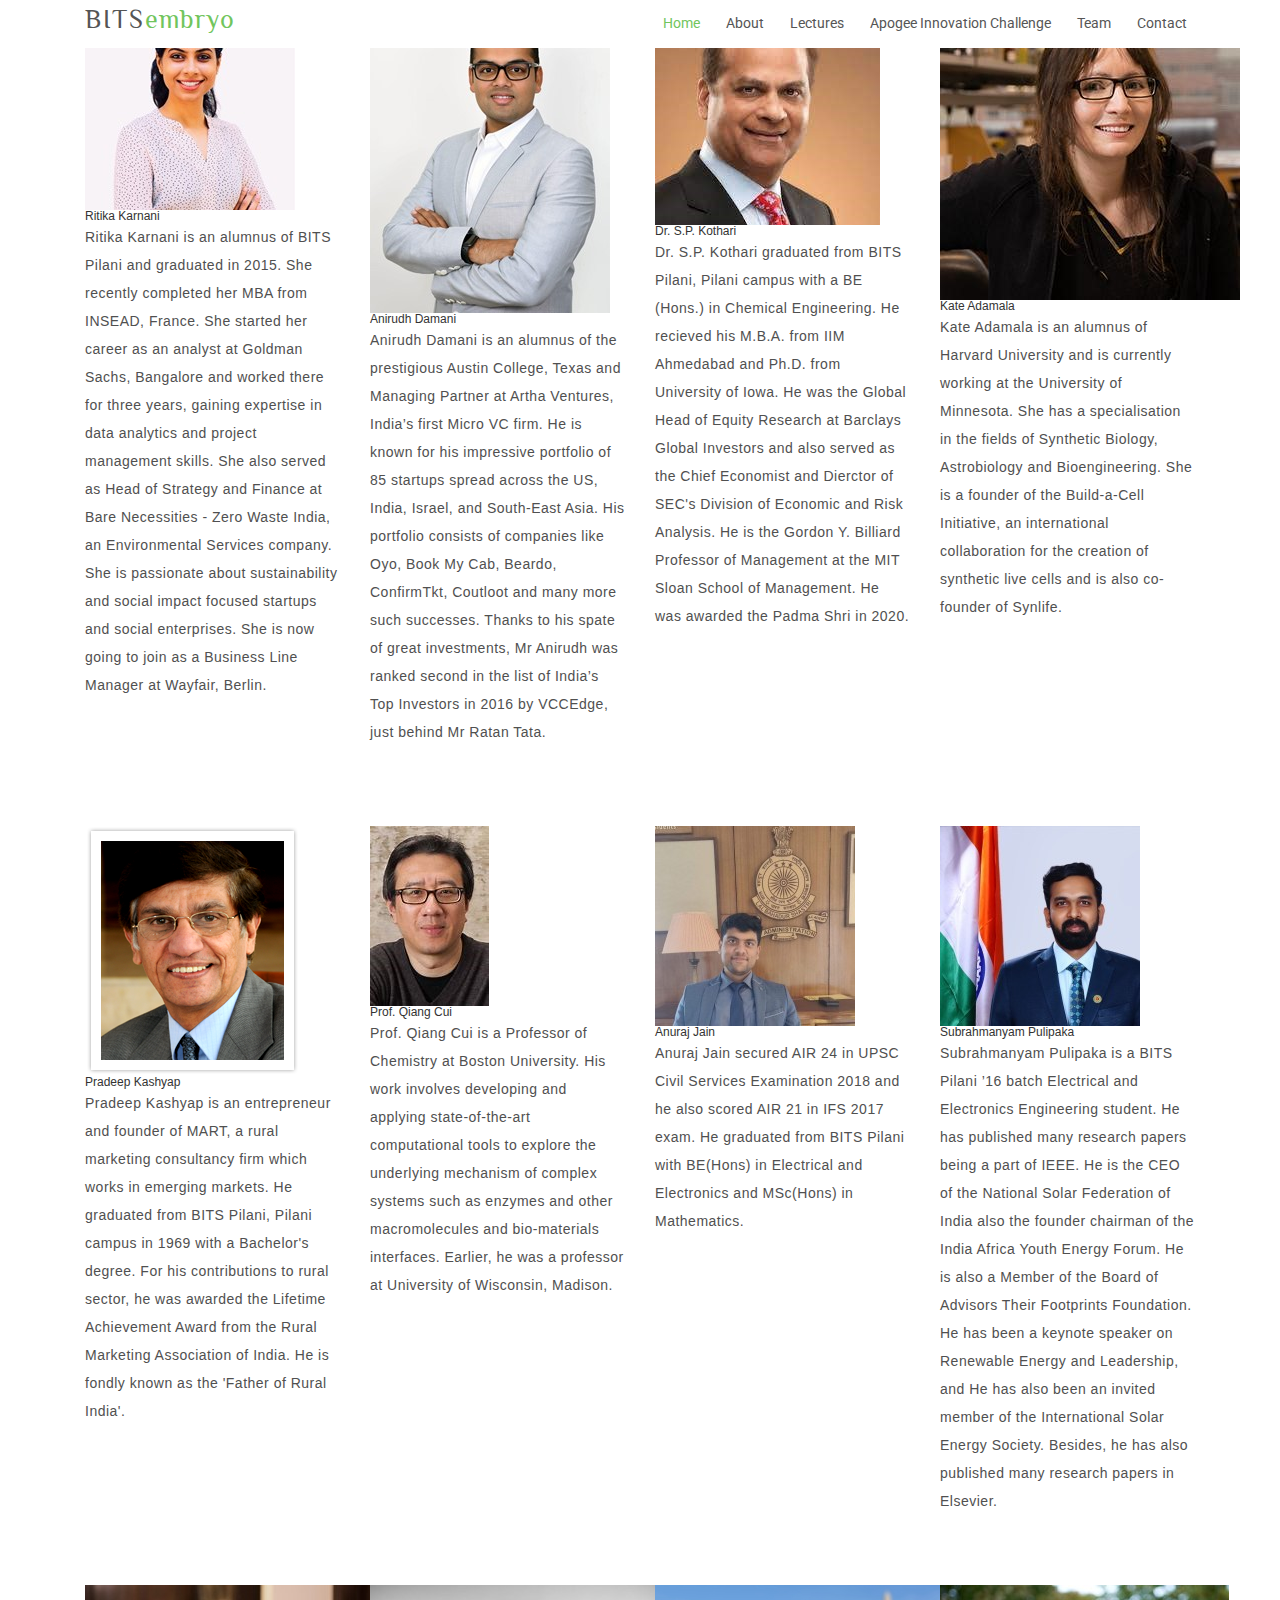
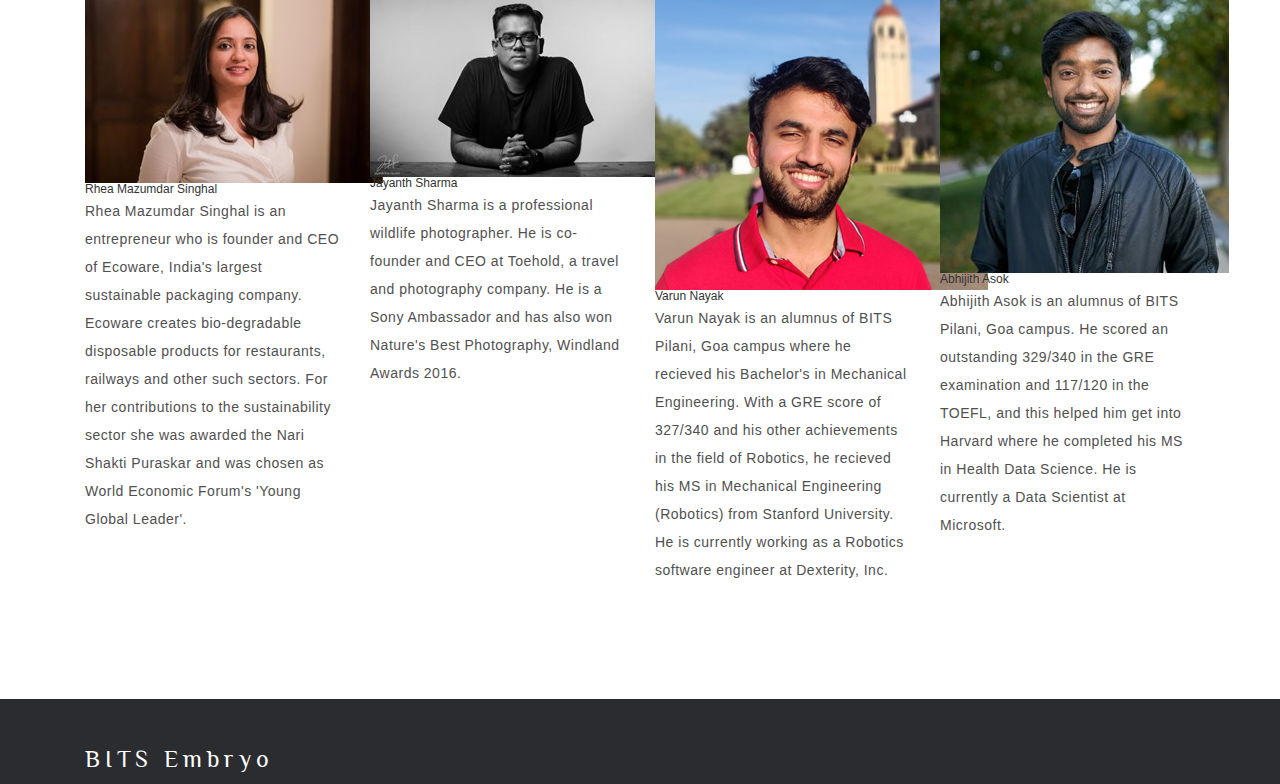
<file: inner-page.html>
<!DOCTYPE html>
<html lang="en">
<head>
  <meta charset="utf-8">
  <title>BITS Embryo</title>
  <meta content="width=device-width, initial-scale=1.0" name="viewport">
  <meta content="" name="keywords">
  <meta content="" name="description">
  
  <!-- Favicon -->
  <link href="img/favicon.png" rel="icon">
  <link href="img/apple-touch-icon.png" rel="apple-touch-icon">

  <!-- Google Fonts -->
  <link href="https://fonts.googleapis.com/css?family=Open+Sans:300,300i,400,400i,700,700i|Roboto:100,300,400,500,700|Philosopher:400,400i,700,700i" rel="stylesheet">

  <!-- Bootstrap css -->
  <!-- <link rel="stylesheet" href="css/bootstrap.css"> -->
  <link href="lib/bootstrap/css/bootstrap.min.css" rel="stylesheet">
  <link href="https://maxcdn.bootstrapcdn.com/bootstrap/3.3.2/css/bootstrap.min.css" rel="stylesheet"/>
  <link rel="stylesheet" href="https://stackpath.bootstrapcdn.com/bootstrap/4.5.0/css/bootstrap.min.css" integrity="sha384-9aIt2nRpC12Uk9gS9baDl411NQApFmC26EwAOH8WgZl5MYYxFfc+NcPb1dKGj7Sk" crossorigin="anonymous">

  <!-- Libraries CSS Files -->
  <link href="lib/owlcarousel/assets/owl.carousel.min.css" rel="stylesheet">
  <link href="lib/owlcarousel/assets/owl.theme.default.min.css" rel="stylesheet">
  <link href="lib/font-awesome/css/font-awesome.min.css" rel="stylesheet">
  <link href="lib/animate/animate.min.css" rel="stylesheet">
  <link href="lib/modal-video/css/modal-video.min.css" rel="stylesheet">

  <!-- Main Stylesheet File -->
  <link href="css/style.css" rel="stylesheet">

  
</head>

<body>

  <header id="header" class="header header-hide">
    <div class="container">

      <div id="logo" class="pull-left">
        <h1><a href="#body" class="scrollto">BITS<span>embryo</span></a></h1>
        <!-- Uncomment to use an image logo -->
        <!-- <a href="#body"><img src="img/logo.png" alt="" title="" /></a>-->
      </div>

      <nav id="nav-menu-container">
        <ul class="nav-menu">
          <li class="menu-active"><a href="index.html#hero">Home</a></li>
          <li><a href="index.html">About</a></li>
          <li><a href="index.html#features">Lectures</a></li>
          <li><a href="index.html#aic">Apogee Innovation Challenge</a></li>
          <!--  <li><a href="#screenshots">Gallery</a></li> -->
          <li><a href="index.html#team">Team</a></li>
      <!--    <li><a href="#pricing">AIC 2020</a></li> -->
         <!-- <li class="menu-has-children">Drop Down</a>
            <ul>
              <li><a href="#">Drop Down 1</a></li>
              <li><a href="#">Drop Down 3</a></li>
              <li><a href="#">Drop Down 4</a></li>
              <li><a href="#">Drop Down 5</a></li>
            </ul>
          </li>
          <li><a href="#blog">Blog</a></li>-->
          <li><a href="index.html#contact">Contact</a></li>
        
        </ul>
      </nav><!-- #nav-menu-container -->
    </div>
  </header><!-- #header -->
<!--==========================
    Main
  ============================-->

         <!-- Topic Cards -->
         <div id="cards_landscape_wrap-2">
          <div class="container">
              <div class="row">
                  <div class="col-xs-12 col-sm-6 col-md-3 col-lg-3">
                      
                          <div class="card-flyer">
                              <div class="text-box">
                                  <div class="image-box">
                                      <img src="img/lec/ritika.jpg" alt="" />
                                  </div>
                                  <div class="text-container">
                                      <h6>Ritika Karnani</h6>
                                      <p>Ritika Karnani is an alumnus of BITS Pilani and graduated in 2015. She recently completed her MBA from INSEAD, France. She started her career as an analyst at Goldman Sachs, Bangalore and worked there for three years, gaining expertise in data analytics and project management skills. She also served as Head of Strategy and Finance at Bare Necessities - Zero Waste India, an Environmental Services company. She is passionate about sustainability and social impact focused startups and social enterprises. She is now going to join as a Business Line Manager at Wayfair, Berlin.
                                      </p>
                                  </div>
                              </div>
                          </div>
                      
                  </div>
                  <div class="col-xs-12 col-sm-6 col-md-3 col-lg-3">
                      
                          <div class="card-flyer">
                              <div class="text-box">
                                  <div class="image-box">
                                      <img src="img/lec/anirudh.jpg" alt="" />
                                  </div>
                                  <div class="text-container">                                    
                                      <h6>Anirudh Damani</h6>
                                      <p>Anirudh Damani is an alumnus of the prestigious Austin College, Texas and Managing Partner at Artha Ventures, India’s first Micro VC firm. He is known for his impressive portfolio of 85 startups spread across the US, India, Israel, and South-East Asia. His portfolio consists of companies like Oyo, Book My Cab, Beardo, ConfirmTkt, Coutloot and many more such successes. Thanks to his spate of great investments, Mr Anirudh was ranked second in the list of India’s Top Investors in 2016 by VCCEdge, just behind Mr Ratan Tata.
                                      </p><br><br><br> 
                                  </div>
                              </div>
                          </div>
                     
                  </div>
                  <div class="col-xs-12 col-sm-6 col-md-3 col-lg-3">
                      
                          <div class="card-flyer">
                              <div class="text-box">
                                  <div class="image-box">
                                    <img src="img/lec/sp.jpg" alt="" />
                                  </div>
  
                                  <div class="text-container">
                                      <h6>Dr. S.P. Kothari</h6>
                                     <p>Dr. S.P. Kothari graduated from BITS Pilani, Pilani campus with a BE (Hons.) in Chemical Engineering. He recieved his M.B.A. from IIM Ahmedabad and Ph.D. from University of Iowa. He was the Global Head of Equity Research at Barclays Global Investors and also served as the Chief Economist and Dierctor of SEC's Division of Economic and Risk Analysis. He is the Gordon Y. Billiard Professor of Management at the MIT Sloan School of Management. He was awarded the Padma Shri in 2020.</p>
                                  <br><br><br><br>
                                    </div>
                              </div>
                          </div>
                      
                  </div>
                  <div class="col-xs-12 col-sm-6 col-md-3 col-lg-3">
                      
                          <div class="card-flyer">
                              <div class="text-box">
                                  <div class="image-box">
                                      <img src="img/lec/kate.jpg" alt="" />
                                  </div>
                                  <div class="text-container">
                                      <h6>Kate Adamala</h6>
                                     <p>Kate Adamala is an alumnus of Harvard University and is currently working at the University of Minnesota. She has a specialisation in the fields of Synthetic Biology, Astrobiology and Bioengineering. She is a founder of the Build-a-Cell Initiative, an international collaboration for the creation of synthetic live cells and is also co-founder of Synlife.
                                    </p><br><br><br><br><br><br><br><br>
                                  </div>
                              </div>
                          </div>
                      
                  </div>
                  <div class="col-xs-12 col-sm-6 col-md-3 col-lg-3">
                    
                        <div class="card-flyer">
                            <div class="text-box">
                                <div class="image-box">
                                    <img src="img/lec/pradeep.png" alt="" />
                                </div>
                                <div class="text-container">
                                    <h6>Pradeep Kashyap</h6>
                                   <p>Pradeep Kashyap is an entrepreneur and founder of MART, a rural marketing consultancy firm which works in emerging markets. He graduated from BITS Pilani, Pilani campus in 1969 with a Bachelor's degree. For his contributions to rural sector, he was awarded the Lifetime Achievement Award from the Rural Marketing Association of India. He is fondly known as the 'Father of Rural India'.
                                  </p><br><br><br><br><br><br><br>
                                </div>
                            </div>
                        </div>
                    
                </div>
                <div class="col-xs-12 col-sm-6 col-md-3 col-lg-3">
                  
                      <div class="card-flyer">
                          <div class="text-box">
                              <div class="image-box">
                                  <img src="img/lec/qiang.jpg" alt="" />
                              </div>
                              <div class="text-container">
                                  <h6>Prof. Qiang Cui</h6>
                                 <p>Prof. Qiang Cui is a Professor of Chemistry at Boston University. His work involves developing and applying state-of-the-art computational tools to explore the underlying mechanism of complex systems such as enzymes and other macromolecules and bio-materials interfaces. Earlier, he was a professor at University of Wisconsin, Madison.
                                </p><br><br><br><br><br><br><br><br><br><br>
                              </div>
                          </div>
                      </div>
                  
              </div>
              <div class="col-xs-12 col-sm-6 col-md-3 col-lg-3">
                
                    <div class="card-flyer">
                        <div class="text-box">
                            <div class="image-box">
                                <img src="img/lec/anura.jpg" alt="" />
                            </div>
                            <div class="text-container">
                                <h6>Anuraj Jain</h6>
                               <p>Anuraj Jain secured AIR 24 in UPSC Civil Services Examination 2018 and he also scored AIR 21 in IFS 2017 exam. He graduated from BITS Pilani with BE(Hons) in Electrical and Electronics and MSc(Hons) in Mathematics.
                              </p><br><br><br><br><br><br><br><br><br><br><br><br><br><br><br>
                            </div>
                        </div>
                    </div>
                
            </div>
            <div class="col-xs-12 col-sm-6 col-md-3 col-lg-3">
              
                  <div class="card-flyer">
                      <div class="text-box">
                          <div class="image-box">
                              <img src="img/lec/subra.jpg" alt="" />
                          </div>
                          <div class="text-container">
                              <h6>Subrahmanyam Pulipaka</h6>
                             <p>Subrahmanyam Pulipaka is a BITS Pilani ’16 batch Electrical and Electronics Engineering student. He has published many research papers being a part of IEEE. He is the CEO of the National Solar Federation of India also the founder chairman of the India Africa Youth Energy Forum. He is also a Member of the Board of Advisors Their Footprints Foundation. He has been a keynote speaker on Renewable Energy and Leadership, and He has also been an invited member of the International Solar Energy Society. Besides, he has also published many research papers in Elsevier.

                            </p><br>
                          </div>
                      </div>
                  </div>
              
          </div>
          <div class="col-xs-12 col-sm-6 col-md-3 col-lg-3">
            
                <div class="card-flyer">
                    <div class="text-box">
                        <div class="image-box">
                            <img src="img/lec/rjea.jpg" alt="" />
                        </div>
                        <div class="text-container">
                            <h6>Rhea Mazumdar Singhal</h6>
                           <p>Rhea Mazumdar Singhal is an entrepreneur who is founder and CEO of Ecoware, India's largest sustainable packaging company. Ecoware creates bio-degradable disposable products for restaurants, railways and other such sectors. For her contributions to the sustainability sector she was awarded the Nari Shakti Puraskar and was chosen as World Economic Forum's 'Young Global Leader'.
                          </p><br><br>
                        </div>
                    </div>
                </div>
            
        </div>
        <div class="col-xs-12 col-sm-6 col-md-3 col-lg-3">
          
              <div class="card-flyer">
                  <div class="text-box">
                      <div class="image-box">
                          <img src="img/lec/jayanth.jpg" alt="" />
                      </div>
                      <div class="text-container">
                          <h6>Jayanth Sharma</h6>
                         <p>Jayanth Sharma is a professional wildlife photographer. He is co-founder and CEO at Toehold, a travel and photography company. He is a Sony Ambassador and has also won Nature's Best Photography, Windland Awards 2016. 
                        </p><br><br><br><br><br><br><br><br>
                      </div>
                  </div>
              </div>
          
      </div>
      <div class="col-xs-12 col-sm-6 col-md-3 col-lg-3">
        
            <div class="card-flyer">
                <div class="text-box">
                    <div class="image-box">
                        <img src="img/lec/varun.png" alt="" />
                    </div>
                    <div class="text-container">
                        <h6>Varun Nayak</h6>
                       <p>Varun Nayak is an alumnus of BITS Pilani, Goa campus where he recieved his Bachelor's in Mechanical Engineering. With a GRE score of 327/340 and his other achievements in the field of Robotics, he recieved his MS in Mechanical Engineering (Robotics) from Stanford University. He is currently working as a Robotics software engineer at Dexterity, Inc.
                      </p><br><br><br><br>
                    </div>
                </div>
            </div>
        
    </div>
    <div class="col-xs-12 col-sm-6 col-md-3 col-lg-3">
      
          <div class="card-flyer">
              <div class="text-box">
                  <div class="image-box">
                      <img src="img/lec/abhi.jpg" alt="" />
                  </div>
                  <div class="text-container">
                      <h6>Abhijith Asok</h6>
                     <p>Abhijith Asok is an alumnus of BITS Pilani, Goa campus. He scored an outstanding 329/340 in the GRE examination and 117/120 in the TOEFL, and this helped him get into Harvard where he completed his MS in Health Data Science. He is currently a Data Scientist at Microsoft.
                    </p><br><br><br><br><br><br><br>
                  </div>
              </div>
          </div>
      
  </div>
              </div>
          </div>
      </div>
  <!------------------------------------------------>
  
  

  <!--==========================
    Footer
  ============================-->
  <footer class="footer">
    <div class="container">
      <div class="row">

        <div class="col-md-12 col-lg-4">
          <div class="footer-logo">

            <a class="navbar-brand" href="#">BITS Embryo</a>
            

          </div>
        </div>

  

    

  </footer>



  <a href="#" class="back-to-top"><i class="fa fa-chevron-up"></i></a>

  <!-- JavaScript Libraries -->
  <script src="lib/jquery/jquery.min.js"></script>
  <script src="lib/jquery/jquery-migrate.min.js"></script>
  <script src="lib/bootstrap/js/bootstrap.bundle.min.js"></script>
  <script src="lib/superfish/hoverIntent.js"></script>
  <script src="lib/superfish/superfish.min.js"></script>
  <script src="lib/easing/easing.min.js"></script>
  <script src="lib/modal-video/js/modal-video.js"></script>
  <script src="lib/owlcarousel/owl.carousel.min.js"></script>
  <script src="lib/wow/wow.min.js"></script>
  <!-- Contact Form JavaScript File -->
  <script src="contactform/contactform.js"></script>

  <!-- Template Main Javascript File -->
  <script src="js/main.js"></script>

</body>
</html>
</file>
<file: css/style.css>
@charset "UTF-8";

/*--------------------------------------------------------------
# General
--------------------------------------------------------------*/


body {
  background-color: #fff;
  color: #333;
}

h1, h2, h3, h4, h5, h6 {
  margin: 0;
}

h2 {
  color: #000;
  font-weight: 600;
}

h4 {
  color: #000;
  font-size: 13px;
  font-weight: 700;
  letter-spacing: 2px;
  text-transform: uppercase;
  line-height: 2;
}

h5 {
  color: #626262;
  font-size: 14px;
  font-weight: 500;
}

a {
  letter-spacing: 2px;
  text-decoration: none;
}

ul {
  letter-spacing: 1px;
}

li {
  color: #626262;
  font-size: 13px;
  font-weight: 400;
  letter-spacing: 2px;
  line-height: 30px;
  text-transform: capitalize;
}

p {
  color: #505050;
  font-size: 14px;
  font-weight: 300;
  letter-spacing: 0.5px;
  line-height: 2;
  margin-bottom: 20px;
}

span {
  letter-spacing: 1px;
}

.img-fluid {
  height: 150px;
  margin-bottom: 30px;
  width: 150px;
}

.container-full {
  padding-left: 0;
  padding-right: 0;
}

.btn {
  border: 1px solid #fff;
  border-radius: 50px;
  color: #fff;
  font-size: 11px;
  font-weight: 600;
  padding: 15px 40px;
  text-transform: uppercase;
  -moz-transition: all 0.5s ease-in-out 0s;
  -ms-transition: all 0.5s ease-in-out 0s;
  -o-transition: all 0.5s ease-in-out 0s;
  -webkit-transition: all 0.5s ease-in-out 0s;
  transition: all 0.5s ease-in-out 0s;
}

.btn-default:hover {
  color: #fff;
  background-color: #e6e6e6;
  border-color: #adadad;
}

.fa {
  font-size: 13px;
}

/* Back to top button */
.back-to-top {
  position: fixed;
  display: none;
  background: #71c55d;
  line-height: 1;
  color: #fff;
  padding: 7px 12px 13px 12px;
  font-size: 16px;
  border-radius: 2px;
  right: 15px;
  bottom: 15px;
  transition: background 0.5s;
}

@media (max-width: 768px) {
  .back-to-top {
    bottom: 15px;
  }
}

.back-to-top:focus {
  background: #71c55d;
  color: #fff;
  outline: none;
}

.back-to-top:hover {
  background: #55b03f;
  color: #fff;
}

/*--------------------------------------------------------------
# Header
--------------------------------------------------------------*/
#header {
  background: #fff;
  position: fixed;
  left: 0;
  top: 0;
  right: 0;
  height: 48px;
  z-index: 3;
  transition: all 0.5s ease;
}

#header #logo {
  padding: 6px 0 0 0;
}

#header #logo h1 {
  color: #505050;
  font-family: "Philosopher", sans-serif;
  font-size: 26px;
  font-weight: 500;
  letter-spacing: 1px;
  margin: 0;
}

#header #logo h1 a {
  color: #555;
  line-height: 1;
  display: inline-block;
  text-decoration: none;
}

#header #logo h1 a span {
  color: #71c55d;
}

#header #logo img {
  padding: 0;
  margin: 0;
}

.scroll-header {
  background: #fff;
  box-shadow: 0 3px 7px rgba(0, 0, 0, 0.1);
}

/*--------------------------------------------------------------
# Hero Section
--------------------------------------------------------------*/
#hero {
  width: 100%;
  height: calc(100vh - 40px);
  background: url(../img/hero-bg.png) center bottom no-repeat;
  background-size: 100%;
  position: relative;
  margin-top: 40px;
}

@media (min-width: 1025px) {
  #hero {
    background-attachment: fixed;
  }
}

#hero .hero-container {
    
  position: absolute;
  bottom: 0;
  top: 0;
  left: 0;
  right: 0;
  display: flex;
  justify-content: center;
  align-items: center;
  flex-direction: column;
  text-align: center;
}

#hero h1 {
  margin: 0 0 10px 0;
  font-size: 48px;
  font-weight: 700;
  line-height: 56px;
  font-family: "Philosopher", sans-serif;
  color: #71c55d;
}

@media (max-width: 768px) {
  #hero h1 {
    font-size: 28px;
    line-height: 36px;
  }
}

#hero h2 {
  color: #777;
  margin-bottom: 30px;
  font-size: 20px;
  font-family: "Roboto", sans-serif;
  font-weight: 300;
}

@media (max-width: 768px) {
  #hero h2 {
    font-size: 18px;
    line-height: 24px;
    margin-bottom: 30px;
  }
}

#hero img {
  max-width: 95%;
  margin-bottom: 30px;
}

#hero .btn-get-started {
  font-family: "Roboto", sans-serif;
  text-transform: uppercase;
  font-weight: 400;
  font-size: 13px;
  letter-spacing: 1px;
  display: inline-block;
  padding: 11px 36px;
  border-radius: 50px;
  transition: 0.5s;
  margin-bottom: 30px;
  border: 2px solid #71c55d;
  background: #fff;
  color: #71c55d;
  text-decoration: none;
}

#hero .btn-get-started:hover {
  background: #71c55d;
  color: #fff;
}

#hero .btns a {
  color: #555;
  font-size: 11px;
  font-weight: 600;
  text-transform: uppercase;
  margin: 4px 20px;
  text-decoration: none;
  transition: 0.3s;
}

@media (max-width: 575px) {
  #hero .btns a {
    margin: 4px 8px;
  }
}

#hero .btns a:hover {
  color: #71c55d;
}

/*--------------------------------------------------------------
# Navigation Menu
--------------------------------------------------------------*/
/* Nav Menu Essentials */
.nav-menu, .nav-menu * {
  margin: 0;
  padding: 0;
  list-style: none;
}

.nav-menu ul {
  position: absolute;
  display: none;
  top: 100%;
  left: 0;
  z-index: 99;
}

.nav-menu li {
  position: relative;
  white-space: nowrap;
}

.nav-menu > li {
  float: left;
}

.nav-menu li:hover > ul,
.nav-menu li.sfHover > ul {
  display: block;
}

.nav-menu ul ul {
  top: 0;
  left: 100%;
}

.nav-menu ul li {
  min-width: 180px;
}

/* Nav Menu Arrows */
.sf-arrows .sf-with-ul {
  padding-right: 22px;
}

.sf-arrows .sf-with-ul:after {
  content: "\f107";
  position: absolute;
  right: 8px;
  margin-top: 1px;
  font-family: FontAwesome;
  font-style: normal;
  font-weight: normal;
}

.sf-arrows ul .sf-with-ul:after {
  content: "\f105";
}

/* Nav Meu Container */
#nav-menu-container {
  float: right;
  margin: 0 0 0 0;
}

@media (max-width: 1024px) {
  #nav-menu-container {
    display: none;
  }
}

/* Nav Meu Styling */
.nav-menu a {
  padding: 8px 8px;
  text-decoration: none;
  display: inline-block;
  color: #555;
  font-family: "Roboto", sans-serif;
  font-weight: 400;
  font-size: 14px;
  outline: none;
  letter-spacing: 0;
  transition: 0.3s;
}

.nav-menu li:hover > a, .nav-menu > .menu-active > a {
  color: #71c55d;
}

.nav-menu > li {
  margin-left: 10px;
}

.nav-menu ul {
  margin: 0;
  padding: 10px;
  box-shadow: 0px 0px 30px rgba(127, 137, 161, 0.25);
  background: #fff;
}

.nav-menu ul li {
  transition: 0.3s;
}

.nav-menu ul li a {
  padding: 5px 10px;
  color: #333;
  transition: 0.3s;
  display: block;
  font-size: 14px;
  text-transform: none;
}

.nav-menu ul li:hover > a {
  color: #71c55d;
}

.nav-menu ul ul {
  margin: 0;
}

/* Mobile Nav Toggle */
#mobile-nav-toggle {
  position: fixed;
  right: 0;
  top: 0;
  z-index: 999;
  margin: 4px 20px 0 0;
  border: 0;
  background: none;
  font-size: 24px;
  display: none;
  transition: all 0.4s;
  outline: none;
  cursor: pointer;
}

#mobile-nav-toggle i {
  color: #555;
  font-size: 24px;
}

@media (max-width: 1024px) {
  #mobile-nav-toggle {
    display: inline;
  }
}

/* Mobile Nav Styling */
#mobile-nav {
  position: fixed;
  top: 0;
  padding-top: 18px;
  bottom: 0;
  z-index: 998;
  background: rgba(52, 59, 64, 0.9);
  left: -260px;
  width: 260px;
  overflow-y: auto;
  transition: 0.4s;
}

#mobile-nav ul {
  padding: 0;
  margin: 0;
  list-style: none;
}

#mobile-nav ul li {
  position: relative;
}

#mobile-nav ul li a {
  color: #fff;
  font-size: 14px;
  overflow: hidden;
  padding: 6px 22px 6px 15px;
  position: relative;
  text-decoration: none;
  width: 100%;
  display: block;
  outline: none;
  letter-spacing: 0;
}

#mobile-nav ul li a:hover {
  color: #fff;
}

#mobile-nav ul li li {
  padding-left: 30px;
}

#mobile-nav ul .menu-has-children i {
  position: absolute;
  right: 0;
  z-index: 99;
  padding: 15px;
  cursor: pointer;
  color: #fff;
}

#mobile-nav ul .menu-has-children i.fa-chevron-up {
  color: #71c55d;
}

#mobile-nav ul .menu-item-active {
  color: #71c55d;
}

#mobile-body-overly {
  width: 100%;
  height: 100%;
  z-index: 997;
  top: 0;
  left: 0;
  position: fixed;
  background: rgba(52, 59, 64, 0.9);
  display: none;
}

/* Mobile Nav body classes */
body.mobile-nav-active {
  overflow: hidden;
}

body.mobile-nav-active #mobile-nav {
  left: 0;
}

body.mobile-nav-active #mobile-nav-toggle i {
  color: #fff;
}

/*--------------------------------------------------------------
# Sections
--------------------------------------------------------------*/
.padd-section {
  padding-bottom: 80px;
  padding-top: 80px;
}

@media (max-width: 992px) {
  .padd-section {
    padding-top: 40px;
    padding-bottom: 40px;
  }
}

.section-title {
  margin-bottom: 80px;
}

@media (max-width: 992px) {
  .section-title {
    margin-bottom: 40px;
  }
}

.section-title h1 {
  font-family: "Roboto", sans-serif;
  font-size: 60px;
  font-weight: 100;
  letter-spacing: 2px;
  margin-bottom: 20px;
  text-transform: capitalize;
}

.section-title .separator {
  margin: 0;
}

.separator {
  color: #626262;
  font-family: "Roboto", sans-serif;
  font-size: 16px;
  font-weight: 300;
  margin-bottom: 30px;
  text-transform: capitalize;
}

/* Get Started Section
--------------------------------*/
#get-started {
  display: inline-block;
  height: 150%;
  width: 100%;
}

#get-started .feature-block {
  background: #fff none repeat scroll 0 0;
  padding: 30px 20px;
  transition: all 0.5s ease-in-out 0s;
}

@media (max-width: 991px) {
  #get-started .feature-block {
    margin-bottom: 30px;
  }
}

#get-started .feature-block:hover {
    
  box-shadow: 0 0 35px rgba(0, 0, 0, 0.1);
  transition: all 0.5s ease-in-out 0s;
}

#get-started .feature-block h4 {
  margin-bottom: 20px;
}

#get-started .feature-block p {
  margin-bottom: 20px;
}

#get-started .feature-block a {
  color: #505050;
  font-size: 12px;
  font-weight: 600;
  text-decoration: none;
  text-transform: capitalize;
  transition: 0.3s;
}

#get-started .feature-block a:hover {
  color: #71c55d;
    
}

/* About Us Section
--------------------------------*/
#about-us img {
  max-width: 100%;
}

#about-us .about-content {
  padding-top: 60px;
}

#about-us .about-content h2 {
  color: #252525;
  font-family: "roboto";
  font-size: 39px;
  font-weight: 100;
  letter-spacing: 2px;
  margin-bottom: 20px;
  text-transform: capitalize;
}

#about-us .about-content span {
  font-weight: 700;
  padding-right: 10px;
  text-transform: uppercase;
}

#about-us .about-content ul li {
  line-height: 36px;
}

#about-us .about-content ul li .fa {
  padding-right: 20px;
}

/* features Section
--------------------------------*/
#features {
  display: inline-block;
  height: 100%;
  width: 100%;
}

#features .feature-block {
  background: #fff none repeat scroll 0 0;
  padding: 30px 20px;
  margin-bottom: 30px;
  transition: all 0.5s ease-in-out 0s;
}

#features .feature-block:hover {
  box-shadow: 0 0 35px rgba(0, 0, 0, 0.1);
  transition: all 0.5s ease-in-out 0s;
}

#features .feature-block h4 {
  margin-bottom: 20px;
}

#feature .feature-block p {
  margin-bottom: 0;
}

/* Screenshots Section
--------------------------------*/
.owl-dot.active > span {
  height: 10px !important;
  width: 10px !important;
}

.owl-theme .owl-dots .owl-dot span {
  height: 10px !important;
  width: 10px !important;
}

.owl-item img {
  cursor: pointer;
}

.owl-stage-outer {
  margin-bottom: 30px;
}

.owl-theme .owl-nav {
  display: none;
  margin-top: 10px;
}

.owl-theme .owl-dots .owl-dot.active span, .owl-theme .owl-dots .owl-dot:hover span {
  background: #71c55d;
}

.owl-theme .owl-dots .owl-dot span {
  background: #ddd;
}

/* Video Section
--------------------------------*/
#video {
  background: url(../img/video-bg.jpg) center center;
  background-repeat: no-repeat;
  background-size: cover;
  height: 400px;
  overflow: hidden;
}

#video .overlay {
  background: rgba(0, 0, 0, 0.85);
  height: 100%;
}

#video .overlay .play-btn {
  width: 94px;
  height: 94px;
  background: radial-gradient(#71c55d 50%, rgba(113, 197, 93, 0.15) 52%);
  border-radius: 50%;
  display: block;
  margin: 153px auto 0;
  position: relative;
  overflow: hidden;
}

#video .overlay .play-btn::after {
  content: '';
  position: absolute;
  left: 50%;
  top: 50%;
  -webkit-transform: translateX(-40%) translateY(-50%);
  transform: translateX(-40%) translateY(-50%);
  width: 0;
  height: 0;
  border-top: 10px solid transparent;
  border-bottom: 10px solid transparent;
  border-left: 15px solid #fff;
  z-index: 100;
  transition: all 400ms cubic-bezier(0.55, 0.055, 0.675, 0.19);
}

#video .overlay .play-btn:before {
  content: '';
  position: absolute;
  width: 120px;
  height: 120px;
  -webkit-animation-delay: 0s;
  animation-delay: 0s;
  -webkit-animation: pulsate1 2s;
  animation: pulsate1 2s;
  -webkit-animation-direction: forwards;
  animation-direction: forwards;
  -webkit-animation-iteration-count: infinite;
  animation-iteration-count: infinite;
  -webkit-animation-timing-function: steps;
  animation-timing-function: steps;
  opacity: 1;
  border-radius: 50%;
  border: 2px solid rgba(255, 255, 255, 0.5);
  top: -15%;
  left: -15%;
  background: rgba(198, 16, 0, 0);
}

#video .overlay .play-btn:hover::after {
  border-left: 15px solid #71c55d;
  -webkit-transform: scale(20);
  transform: scale(20);
}

#video .overlay .play-btn:hover::before {
  content: '';
  position: absolute;
  left: 50%;
  top: 50%;
  -webkit-transform: translateX(-40%) translateY(-50%);
  transform: translateX(-40%) translateY(-50%);
  width: 0;
  height: 0;
  border: none;
  border-top: 10px solid transparent;
  border-bottom: 10px solid transparent;
  border-left: 15px solid #fff;
  z-index: 200;
  -webkit-animation: none;
  animation: none;
  border-radius: 0;
}

@-webkit-keyframes pulsate1 {
  0% {
    -webkit-transform: scale(0.6, 0.6);
    transform: scale(0.6, 0.6);
    opacity: 1;
  }
  100% {
    -webkit-transform: scale(1, 1);
    transform: scale(1, 1);
    opacity: 0;
  }
}

@keyframes pulsate1 {
  0% {
    -webkit-transform: scale(0.6, 0.6);
    transform: scale(0.6, 0.6);
    opacity: 1;
  }
  100% {
    -webkit-transform: scale(1, 1);
    transform: scale(1, 1);
    opacity: 0;
  }
}

@-webkit-keyframes pulsate2 {
  0% {
    -webkit-transform: scale(0.1, 0.1);
    transform: scale(0.1, 0.1);
    opacity: 1;
  }
  100% {
    -webkit-transform: scale(1, 1);
    transform: scale(1, 1);
    opacity: 0;
  }
}

/* Team Section
--------------------------------*/
#team .team-block {
  box-shadow: 0 0 35px rgba(0, 0, 0, 0.1);
  height: 254px;
  overflow: hidden;
  position: relative;
  width: 100%;
}

@media (max-width: 991px) {
  #team .team-block {
    margin-bottom: 30px;
  }
}

#team .team-block img {
  width: 100%;
}

#team .team-block .team-content {
  background: #fff none repeat scroll 0 0;
  bottom: 0;
  box-shadow: 0 0 4px 0 rgba(0, 0, 0, 0.2), 0 0 0 0 rgba(0, 0, 0, 0.19);
  bottom: -147px;
  padding: 20px 0;
  position: absolute;
  width: 100%;
  transition: all 0.5s ease-in-out 0s;
}

#team .team-block .team-content ul {
  display: block;
  width: 100%;
}

#team .team-block .team-content ul li {
  display: inline-block;
}

#team .team-block .team-content ul li a {
  color: #626262;
}

#team .team-block .team-content ul li a .fa {
  float: left;
  padding-left: 10px;
  padding-right: 10px;
  transition: 0.3s;
}

#team .team-block .team-content ul li a .fa:hover {
  color: #71c55d;
}

#team .team-block .team-content ul > span {
  display: inline-block;
  font-size: 14px;
  font-weight: 300;
  letter-spacing: 0.5px;
  margin-bottom: 20px;
  text-transform: uppercase;
}

#team .team-block:hover .team-content {
  bottom: 0px;
  transition: all 0.5s ease-in-out 0s;
}

/* Testimonials Section
--------------------------------*/
#testimonials .testimonials-content {
  box-shadow: 0 0 35px rgba(0, 0, 0, 0.1);
  padding: 49px 20px;
}

#testimonials .testimonials-content::before {
  color: #71c55d;
  content: "";
  display: inline-block;
  font: 70px/1 FontAwesome;
  position: absolute;
  right: 43px;
  text-align: left;
  top: -29px;
}

#testimonials .top-top > h2 {
  font-family: "Roboto" sans-serif;
  font-size: 45px;
  font-weight: 100;
  letter-spacing: 2px;
  margin-bottom: 20px;
  text-transform: capitalize;
}

#testimonials .top-top > h4 {
  font: 700 12px Lato, sans-serif;
}

#testimonials .top-top span {
  font-size: 12px;
  font-weight: 300;
  margin-left: 26px;
}

#testimonials .btm-btm ul li {
  float: left;
  margin-left: 13px;
  border-radius: 50%;
  margin-right: 13px;
  background: #ddd none repeat scroll 0 0;
  border-radius: 50%;
  box-shadow: 0 0 35px rgba(0, 0, 0, 0.1);
  cursor: pointer;
  display: block;
  height: 10px;
  width: 10px;
}

#testimonials .btm-btm .active {
  background: #71c55d;
}

.carousel-indicators {
  position: relative;
  bottom: 0;
  left: 0;
  bottom: 0 !important;
  z-index: 15;
  width: auto;
  padding-left: 0;
  margin: 30px auto 0 auto;
  margin-right: auto;
  text-align: center;
  list-style: none;
  margin-bottom: 0;
  display: inline-block;
}

.carousel-indicators li {
  margin: 0;
}

/* AIC Section
--------------------------------*/
#AIC .block-pricing {
  background: #fff;
  box-shadow: 0 0 0 0 rgba(0, 0, 0, 0.2), 0 0 4px 0 rgba(0, 0, 0, 0.19);
  display: inline-block;
  position: relative;
  width: 100%;
}

@media (max-width: 991px) {
  #AIC .block-pricing {
    margin-bottom: 30px;
  }
}

#pricing .block-pricing .table {
  margin-bottom: 0;
  padding: 30px 15px;
  max-width: 100%;
  width: 100%;
}

#pricing .block-pricing .table h4 {
  padding-bottom: 30px;
}

#pricing .block-pricing h2 {
  margin-bottom: 30px;
}

#pricing .block-pricing ul {
  list-style: outside none none;
  margin: 10px auto;
  max-width: 240px;
  padding: 0;
}

#pricing .block-pricing ul li {
  border-bottom: 1px solid rgba(153, 153, 153, 0.3);
  padding: 12px 0;
  text-align: center;
}

#pricing .block-pricing ul li b {
  color: #3c4857;
}

#pricing .block-pricing .table .table_btn a {
  background: #71c55d;
  color: #fff;
  margin: 0;
  display: inline-block;
}

#pricing .block-pricing .table .table_btn a:hover {
  background: #55b03f;
}

#pricing .block-pricing .table .table_btn a .fa {
  font-size: 13px;
  margin-right: 5px;
}

/* Blog Section
--------------------------------*/
@media (max-width: 991px) {
  #blog .block-blog {
    margin-bottom: 30px;
  }
}

#blog .block-blog img {
  width: 100%;
}

#blog .block-blog .content-blog {
  box-shadow: 0 0 0 0 rgba(0, 0, 0, 0.2), 0 0 4px 0 rgba(0, 0, 0, 0.19);
  display: inline-block;
  min-height: 125px;
  padding: 20px 10px;
  width: 100%;
}

#blog .block-blog .content-blog h4 {
  line-height: 24px;
  margin-bottom: 20px;
  text-transform: capitalize;
  font-weight: normal;
  letter-spacing: 0;
  font-size: 16px;
}

#blog .block-blog .content-blog h4 a {
  color: #555;
  text-decoration: none;
  transition: 0.3s;
}

#blog .block-blog .content-blog h4 a:hover {
  color: #71c55d;
}

#blog .block-blog .content-blog > span {
  float: left;
  font-size: 12px;
}

#blog .block-blog .content-blog a.readmore {
  color: #505050;
  font-size: 12px;
  font-weight: 600;
  text-decoration: none;
  transition: 0.3s;
  letter-spacing: 0;
  text-transform: capitalize;
}

#blog .block-blog .content-blog a.readmore:hover {
  color: #71c55d;
}

/* Newsletter Section
--------------------------------*/
#newsletter {
  background: transparent url(../img/newsletter-bg.jpg) no-repeat center top fixed;
  background-size: cover;
}

#newsletter .overlay {
  background: linear-gradient(rgba(255, 255, 255, 0.9) 0%, rgba(255, 255, 255, 0.2) 95%);
  height: 100%;
  width: 100%;
}

#newsletter .form-control {
  background-color: transparent;
  border: 1px solid #dddddd;
  border-radius: 0;
  color: #888;
  font-size: 11px;
  font-weight: 600;
  height: 50px;
  text-align: center;
  width: 70%;
  background: #fff;
}

@media (max-width: 575px) {
  #newsletter .form-control {
    margin-bottom: 30px;
    width: 100%;
  }
}

#newsletter .form-control:focus {
  border-color: #71c55d;
  box-shadow: none;
  outline: 0 none;
}

#newsletter .btn {
  background: #71c55d;
  border: 0;
  border-radius: 0;
  height: 50px;
  width: 30%;
  transition: 0.3s;
}

@media (max-width: 575px) {
  #newsletter .btn {
    width: 100%;
  }
}

#newsletter .btn:hover {
  background: #55b03f;
}

#newsletter .btn .fa {
  padding-right: 10px;
}

#newsletter ul {
  display: inline-block;
  margin-top: 40px;
  margin-bottom: 0;
}

#newsletter ul li {
  background: #71c55d;
  border-radius: 50px;
  float: left;
  height: 35px;
  line-height: 35px;
  margin-left: 10px;
  margin-right: 10px;
  width: 35px;
  transition: 0.3s;
}

#newsletter ul li:hover {
  background: #55b03f;
}

#newsletter ul li .fa {
  color: #fff;
}

/* Contact Section
--------------------------------*/
#contact {
  background: #fff;
}

#contact .info {
  color: #222;
}

#contact .info i {
  font-size: 32px;
  color: #71c55d;
  float: left;
}

#contact .info p {
  padding: 0 0 10px 50px;
  margin-bottom: 20px;
  line-height: 22px;
  font-size: 14px;
}

#contact .info .email p {
  padding-top: 5px;
}

#contact .social-links {
  padding-bottom: 20px;
}

#contact .social-links a {
  font-size: 18px;
  display: inline-block;
  background: #71c55d;
  color: #fff;
  line-height: 1;
  padding: 6px 0 8px 0;
  border-radius: 50%;
  text-align: center;
  width: 36px;
  height: 36px;
  transition: 0.3s;
}

#contact .social-links a:hover {
  background: #55b03f;
  color: #fff;
}

#contact .form #sendmessage {
  color: #71c55d;
  border: 1px solid #71c55d;
  display: none;
  text-align: center;
  padding: 15px;
  font-weight: 600;
  margin-bottom: 15px;
}

#contact .form #errormessage {
  color: red;
  display: none;
  border: 1px solid red;
  text-align: center;
  padding: 15px;
  font-weight: 600;
  margin-bottom: 15px;
}

#contact .form #sendmessage.show, #contact .form #errormessage.show, #contact .form .show {
  display: block;
}

#contact .form .validation {
  color: red;
  display: none;
  margin: 0 0 20px;
  font-weight: 400;
  font-size: 13px;
}

#contact .form input, #contact .form textarea {
  border-radius: 0;
  box-shadow: none;
  font-size: 14px;
  padding: 12px 10px;
  line-height: 1;
}

#contact .form button[type="submit"] {
  background: #71c55d;
  border: 0;
  padding: 10px 24px;
  color: #fff;
  transition: 0.4s;
}

#contact .form button[type="submit"]:hover {
  background: #92d283;
}

/*--------------------------------------------------------------
# Footer
--------------------------------------------------------------*/
.footer {
  background: #2a2c30;
  padding-top: 50px;
}

.footer .footer-logo .navbar-brand {
  color: #fff;
  display: inline-block;
  float: none;
  font-family: "Philosopher", sans-serif;
  font-size: 24px;
  font-weight: 500;
  height: 100%;
  letter-spacing: 0.2em;
  padding-left: 0;
  padding-top: 0;
}

.footer .footer-logo p {
  color: #fff;
  font-size: 12px;
  letter-spacing: 1px;
}

.footer .list-menu > h4 {
  color: #fff;
  padding-bottom: 20px;
}

.footer .list-menu ul li a {
  color: #fff;
  font-size: 12px;
  padding-left: 5px;
  text-decoration: none;
  letter-spacing: 0;
}

.footer .copyrights {
  background: #fff;
  margin-top: 50px;
  text-align: center;
  padding: 25px;
}

.footer .copyrights p, .footer .copyrights .credits {
  margin: 0;
  padding: 0;
  font-family: "Open Sans", sans-serif;
  font-weight: normal;
  font-size: 14px;
  letter-spacing: 0;
}

.footer .copyrights p a, .footer .copyrights .credits a {
  letter-spacing: 0;
  color: #71c55d;
}
</file>
<file: lib/modal-video/css/modal-video.min.css>
@keyframes modal-video{from{opacity:0}to{opacity:1}}@keyframes modal-video-inner{from{transform:translate(0, 100px)}to{transform:translate(0, 0)}}.modal-video{position:fixed;top:0;left:0;width:100%;height:100%;background-color:rgba(0,0,0,0.5);z-index:1000000;cursor:pointer;opacity:1;animation-timing-function:ease-out;animation-duration:.3s;animation-name:modal-video;-webkit-transition:opacity .3s ease-out;-moz-transition:opacity .3s ease-out;-ms-transition:opacity .3s ease-out;-o-transition:opacity .3s ease-out;transition:opacity .3s ease-out}.modal-video-close{opacity:0}.modal-video-close .modal-video-movie-wrap{-webkit-transform:translate(0, 100px);-moz-transform:translate(0, 100px);-ms-transform:translate(0, 100px);-o-transform:translate(0, 100px);transform:translate(0, 100px)}.modal-video-body{max-width:940px;width:100%;height:100%;margin:0 auto;display:table}.modal-video-inner{display:table-cell;vertical-align:middle;width:100%;height:100%}.modal-video-movie-wrap{width:100%;height:0;position:relative;padding-bottom:56.25%;background-color:#333;animation-timing-function:ease-out;animation-duration:.3s;animation-name:modal-video-inner;-webkit-transform:translate(0, 0);-moz-transform:translate(0, 0);-ms-transform:translate(0, 0);-o-transform:translate(0, 0);transform:translate(0, 0);-webkit-transition:-webkit-transform .3s ease-out;-moz-transition:-moz-transform .3s ease-out;-ms-transition:-ms-transform .3s ease-out;-o-transition:-o-transform .3s ease-out;transition:transform .3s ease-out}.modal-video-movie-wrap iframe{position:absolute;top:0;left:0;width:100%;height:100%}.modal-video-close-btn{position:absolute;z-index:2;top:-35px;right:-35px;display:inline-block;width:35px;height:35px;overflow:hidden;border:none;background:transparent}.modal-video-close-btn:before{transform:rotate(45deg)}.modal-video-close-btn:after{transform:rotate(-45deg)}.modal-video-close-btn:before,.modal-video-close-btn:after{content:'';position:absolute;height:2px;width:100%;top:50%;left:0;margin-top:-1px;background:#fff;border-radius:5px;margin-top:-6px}
</file>
